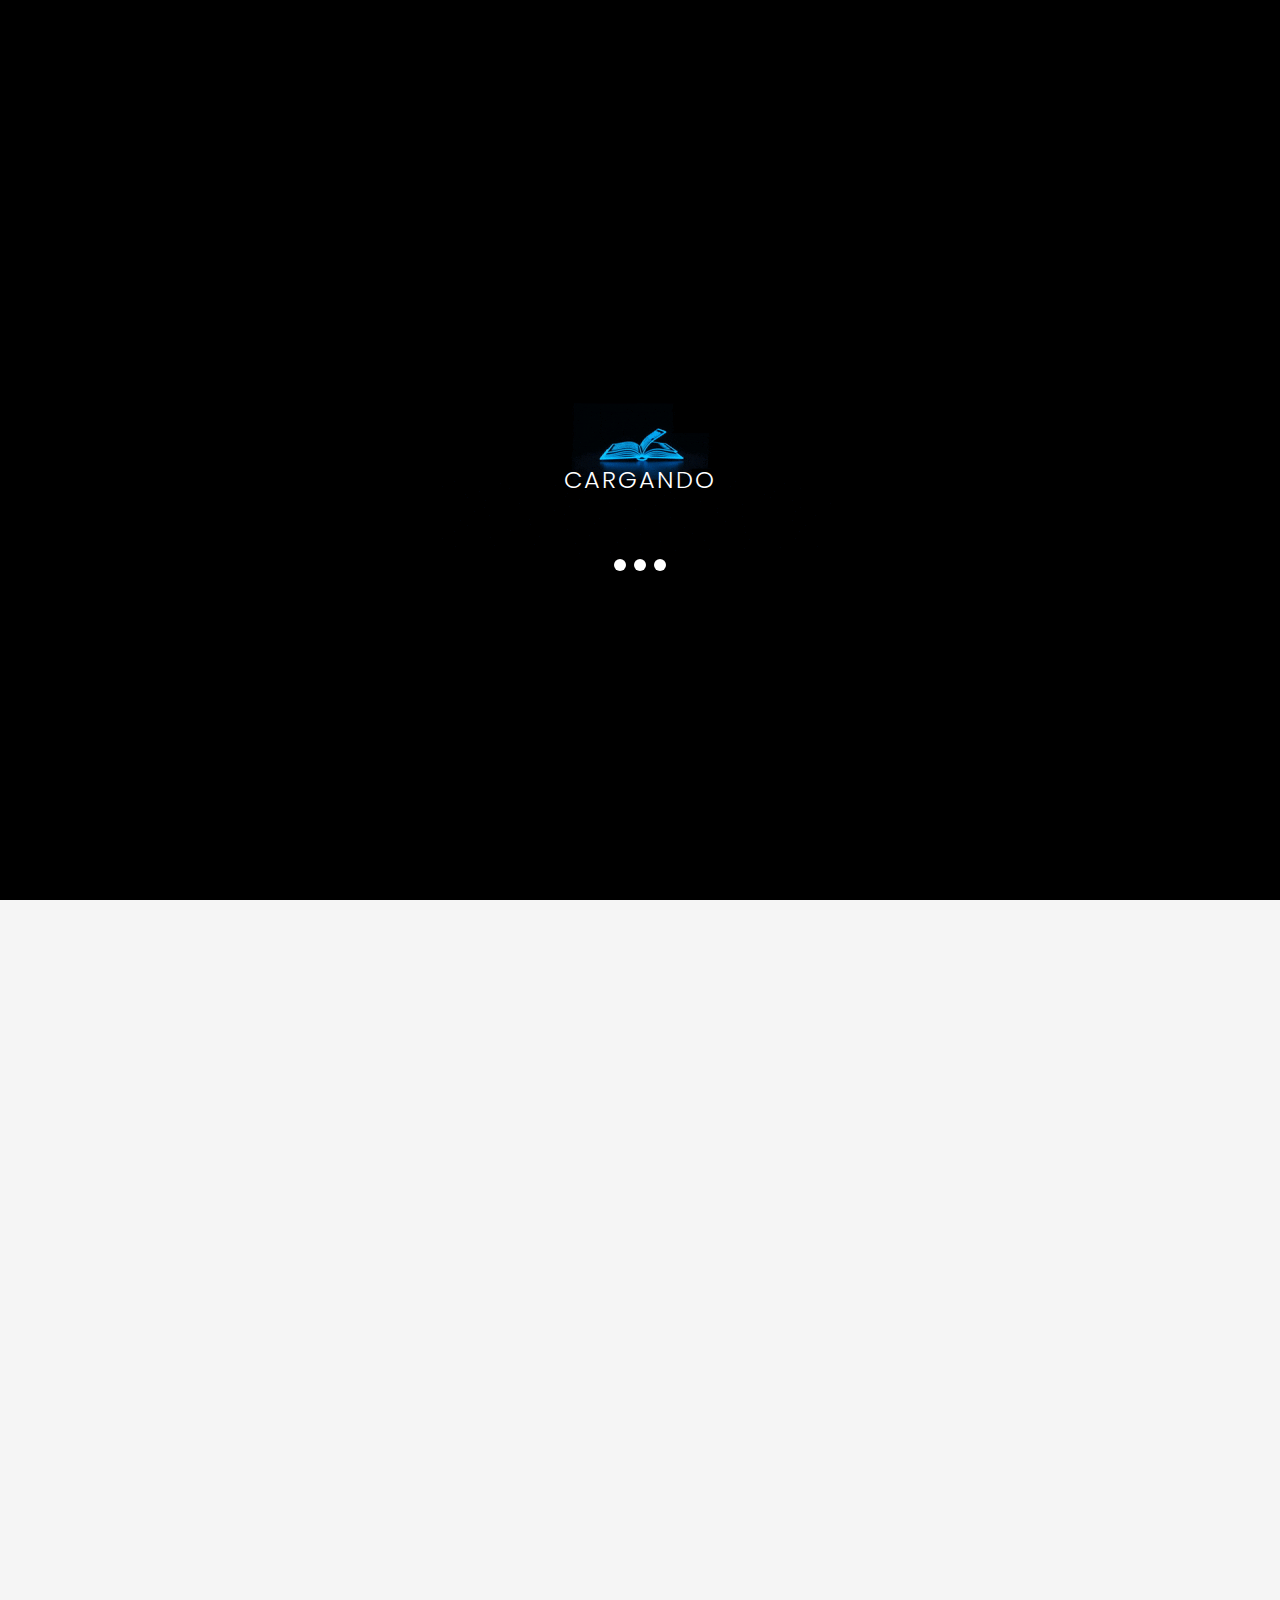
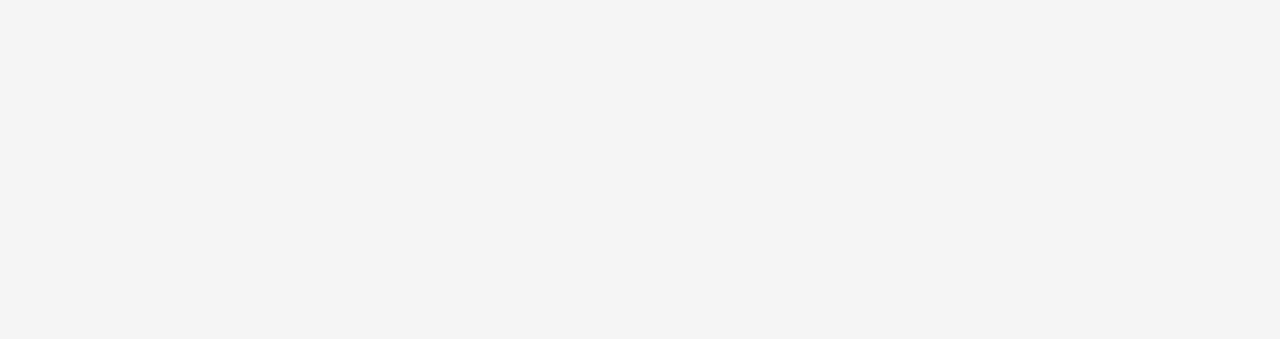
<file: CONTACTO/index.html>
<!DOCTYPE html>
<html lang="es">
<head>
    <meta charset="UTF-8">
    <meta name="viewport" content="width=device-width, initial-scale=1.0">
    <title>CONTACTO</title>
    <link rel="stylesheet" href="style.css">
    <link rel="icon" type="image/png" href="../images/flaticon.png"> 
    <link rel="preconnect" href="https://fonts.googleapis.com">
    <link rel="preconnect" href="https://fonts.gstatic.com" crossorigin>
    <link href="https://fonts.googleapis.com/css2?family=Poppins:wght@400;600&display=swap" rel="stylesheet">
    <link rel="stylesheet" href="https://cdnjs.cloudflare.com/ajax/libs/font-awesome/6.4.0/css/all.min.css">
    <link rel="stylesheet" href="https://unpkg.com/boxicons@2.1.4/css/boxicons.min.css">
</head>
<body>
    
    <div id="page-loader">
        <div class="gif-container">
            <img src="../images/carga.gif" alt="Loading GIF"> 
        </div>

        <div class="loading-content">
            <div class="loading-text">CARGANDO</div>
            
            <div class="loading-dotts">
                <div class="dott"></div>
                <div class="dott"></div>
                <div class="dott"></div>
            </div>
        </div>
    </div>
    <header class="header">
            <a href="../index.html" class="logo"><img src="../images/logo.png" alt="Logo de la Institución"></a>
        <input type="checkbox" id="check">
        <label for="check" class="icons">
            <i class="bx bx-menu" id="menu-icon"></i>
            <i class="bx bx-x" id="close-icon"></i>
        </label>

         <nav class="navbar">
            <a href="../index.html" style="--i:0;">Inicio</a>

            <div class="dropdown" id="oferta-dropdown" style="--i:1;">
                <a href="#" class="dropdown-toggle">Oferta educativa</a> 
                <div class="dropdown-content">
                    <a href="../NIVELMEDIO/index.html">Nivel Medio</a>
                    <a href="../NIVELSUPERIOR/index.html">Nivel Superior</a>
                </div>
            </div>

            <div class="dropdown" id="institucion-dropdown" style="--i:2;">
                <a href="#" class="dropdown-toggle">Institución</a>
                <div class="dropdown-content">
                    <a href="../HISTORIA/index1.html">Historia</a>
                    <a href="../OBJETIVOS/index.html">Objetivos</a>
                    <a href="../MISIÓN/index.html">Mision</a>
                </div>
            </div>

            <a href="../GALERIA/index.html" style="--i:3;">Galeria</a>
            <a href="index.html" style="--i:4;">Contacto</a>
        </nav>
    </header>
    <section class="hero-section">
        <div class="hero-overlay">
            <h1 class="hero-title">CONTACTO</h1>
            <h2>¿Tenés consultas? 
               Estamos aquí para ayudarte en tu camino educativo.</h2>
        </div>
    </section>

    <div class="container">
        <header class="header-section">
           
        </header>

        <main class="main-content">
            <section class="contact-info">
                <h2>Información de Contacto</h2>
                <div class="info-row">
                    <div class="icon-container"><i class="fas fa-map-marker-alt"></i></div>
                    <div class="text-content">
                        <h3>Dirección</h3>
                        <p>Sarmiento 755</p>
                        <p>Gálvez, Santa Fe, Argentina</p>
                        <a href="#mapita" class="map-link">Ampliar el mapa</a>
                    </div>
                </div>
                <div class="info-row">
                    <div class="icon-container"><i class="fas fa-phone-alt"></i></div>
                    <div class="text-content">
                        <h3>Teléfonos</h3>
                        <p>Secretaría: +54 3404 481266 / 481046</p>
                    </div>
                </div>
                <div class="info-row">
                    <div class="icon-container"><i class="fas fa-envelope"></i></div>
                    <div class="text-content">
                        <h3>Email</h3>
                        <p><a href="escom44@cegnet.com.ar">escom44@cegnet.com.ar</a></p>
                    </div>
                </div>
                <div class="info-row">
                    <div class="icon-container"><i class="fas fa-clock"></i></div>
                    <div class="text-content">
                        <h3>Horarios de Atención</h3>
                        <p>Lunes a Viernes: 8:00 a 12 hs - 17:30 a 22 hs</p>
                    </div>
                </div>
                <div class="how-to-get-there">
                    <h3>Cómo Llegar</h3>
                    <div class="map-container" id="mapita">
                        <iframe src="https://www.google.com/maps/embed?pb=!1m14!1m8!1m3!1d3382.523325830386!2d-61.2239649!3d-32.0280235!3m2!1i1024!2i768!4f13.1!3m3!1m2!1s0x95b58c64b4ebc7b9%3A0x32b00c1f3d13ea6e!2sSarmiento%20755%2C%20S2252%20G%C3%A1lvez%2C%20Santa%20Fe!5e0!3m2!1ses-419!2sar!4v1760398378752!5m2!1ses-419!2sar" style="border:0;" allowfullscreen="" loading="lazy" referrerpolicy="no-referrer-when-downgrade"></iframe>                    </div>
                </div>
            </section>

            <section class="contact-form-section">
                <div class="tabs">
                    <button class="tab-button active" data-tab="general">Consulta General</button>
                    <button class="tab-button" data-tab="inscripcion">Inscripción</button>
                </div>
                <form id="contact-form" class="contact-form">
                    <div class="form-group">
                        <label for="nombre">Nombre *</label>
                        <input type="text" id="nombre" name="nombre" placeholder="Tu nombre" required>
                    </div>
                    <div class="form-group">
                        <label for="apellido">Apellido *</label>
                        <input type="text" id="apellido" name="apellido" placeholder="Tu apellido" required>
                    </div>
                    <div class="form-group full-width">
                        <label for="email">Email *</label>
                        <input type="email" id="email" name="email" placeholder="tu.email@ejemplo.com" required>
                    </div>
                    <div class="form-group full-width hidden-field" id="dni-field">
                        <label for="dni">DNI *</label>
                        <input type="text" id="dni" name="dni" placeholder="Tu DNI" required>
                    </div>
                    <div class="form-group full-width">
                        <label for="telefono">Teléfono</label>
                        <input type="tel" id="telefono" name="telefono" placeholder="3404 481266">
                    </div>
                    <div class="form-group full-width hidden-field" id="nivel-field">
                        <label for="nivel">Nivel *</label>
                        <select id="nivel" name="nivel" required>
                            <option value="">Selecciona un nivel</option>
                            <option value="secundario">Secundario</option>
                            <option value="terciario">Terciario</option>
                        </select>
                    </div>
                    <div class="form-group full-width hidden-field" id="carrera-field">
                        <label for="carrera">Carrera/Orientación *</label>
                        <select id="carrera" name="carrera" required>
                            <option value="">Selecciona una opción</option>
                        </select>
                    </div>
                    <div class="form-group full-width" id="mensaje-field">
                        <label for="mensaje">Mensaje *</label>
                        <textarea id="mensaje" name="mensaje" rows="4" placeholder="Cuéntanos en qué podemos ayudarte..." required></textarea>
                        <div class="char-counter">Máximo 500 caracteres</div>
                    </div>

                    <button type="submit" class="submit-btn">
                        <i class="fas fa-paper-plane"></i> <span id="button-text">Enviar Consulta</span>
                    </button>
                </form>
            </section>
        </main>
    </div>
    
<footer class="footer">
        <div class="footer-content">
            <div class="social-icons-minimal">
            <a href="https://www.facebook.com/comerciogalvez" aria-label="Facebook"><i class="fab fa-facebook-f"></i></a>
            <a href="https://www.instagram.com/escom44" aria-label="Instagram"><i class="fab fa-instagram"></i></a>
        </div>
                <p>2025 ESCOM 44. Todos los derechos reservados.</p>
        </div>
    </footer>
    <script src="script.js"></script>
    <script>
(function(){if(!window.chatbase||window.chatbase("getState")!=="initialized"){window.chatbase=(...arguments)=>{if(!window.chatbase.q){window.chatbase.q=[]}window.chatbase.q.push(arguments)};window.chatbase=new Proxy(window.chatbase,{get(target,prop){if(prop==="q"){return target.q}return(...args)=>target(prop,...args)}})}const onLoad=function(){const script=document.createElement("script");script.src="https://www.chatbase.co/embed.min.js";script.id="jcLNMMsv-JgTgPDX_fjzf";script.domain="www.chatbase.co";document.body.appendChild(script)};if(document.readyState==="complete"){onLoad()}else{window.addEventListener("load",onLoad)}})();
</script>

</body>

</html>
</file>
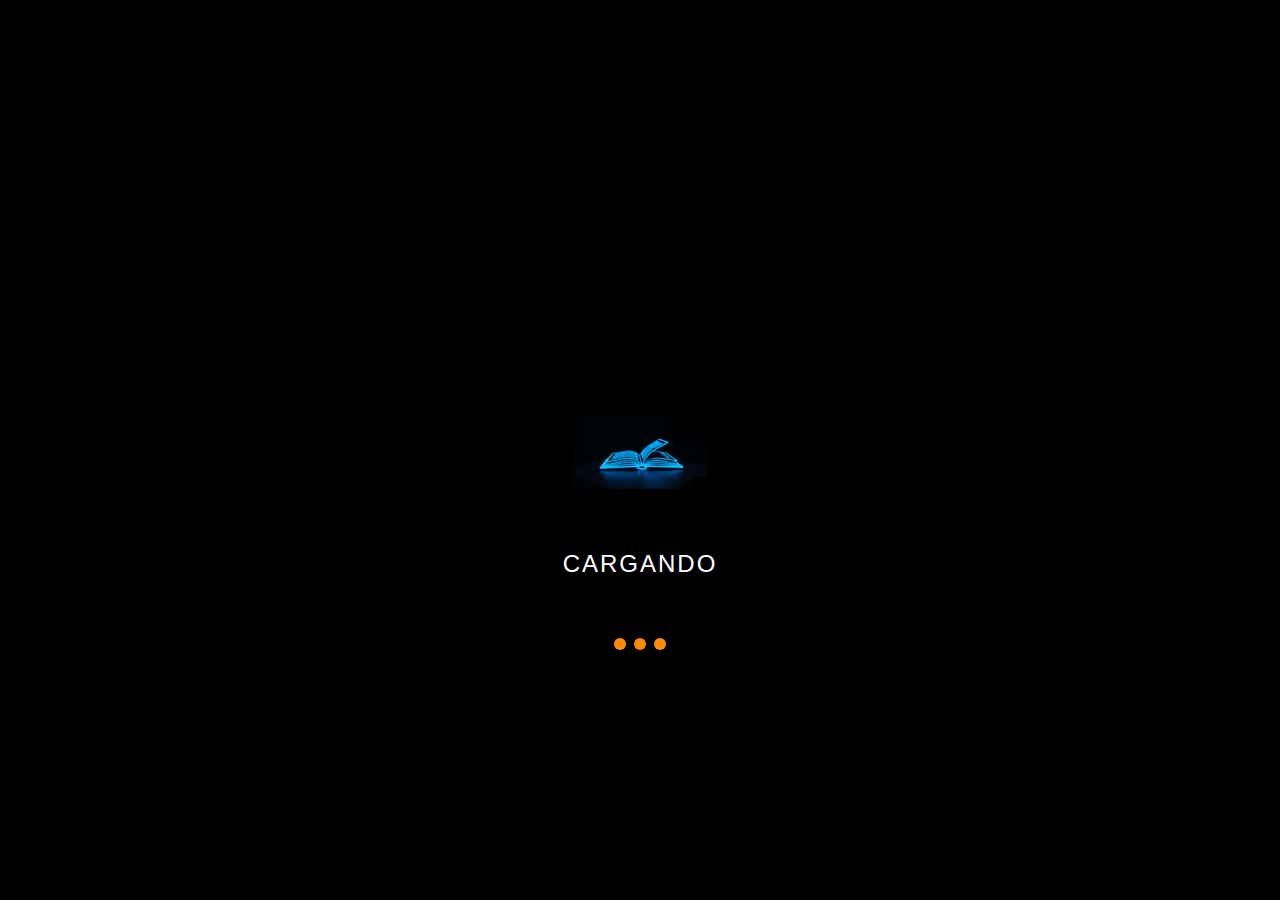
<file: JUEGO/index.html>
<!DOCTYPE html>
<html lang="es">
<head>
    <meta charset="UTF-8">
    <meta name="viewport" content="width=device-width, initial-scale=1.0">
    <title>Juego de Preguntas - ESCOM 44</title>
    <link rel="stylesheet" href="style.css">
    <link rel="icon" type="image/png" href="../images/flaticon.png"> 
    <link rel="stylesheet" href="https://unpkg.com/boxicons@2.1.4/css/boxicons.min.css">
</head>
<body>
    <header class="header1">
        <a href="../index.html" class="logo"><img src="../images/logo.png" alt="Logo de la Institución"></a>

        <input type="checkbox" id="check">
        <label for="check" class="icons">
            <i class="bx bx-menu" id="menu-icon"></i>
            <i class="bx bx-x" id="close-icon"></i>
        </label>

       <nav class="navbar">
            <a href="../index.html" style="--i:0;">Inicio</a>

            <div class="dropdown" id="oferta-dropdown" style="--i:1;">
                <a href="#" class="dropdown-toggle">Oferta educativa</a> 
                <div class="dropdown-content">
                    <a href="../NIVELMEDIO/index.html">Nivel Medio</a>
                    <a href="../NIVELSUPERIOR/index.html">Nivel Superior</a>
                </div>
            </div>

            <div class="dropdown" id="institucion-dropdown" style="--i:2;">
                <a href="#" class="dropdown-toggle">Institución</a>
                <div class="dropdown-content">
                    <a href="../HISTORIA/index1.html">Historia</a>
                    <a href="../OBJETIVOS/index.html">Objetivos</a>
                    <a href="../MISIÓN/index.html">Mision</a>
                </div>
            </div>

            <a href="../GALERIA/index.html" style="--i:3;">Galeria</a>
            <a href="../CONTACTO/index.html" style="--i:4;">Contacto</a>
        </nav>
    </header>
    <div class="header-spacer"></div>
    <div id="page-loader">
      <div class="gif-container">
          <img src="../images/carga.gif" alt="Loading GIF"> 
      </div>

      <div class="loading-content">
          <div class="loading-text">CARGANDO</div>
          
          <div class="loading-dotts">
              <div class="dott"></div>
              <div class="dott"></div>
              <div class="dott"></div>
          </div>
      </div>
  </div>
    <div class="game-container">
        <div class="header">
            <img src="../images/flaticon.png" alt="Logo Izquierdo" class="logo-left">
            <h1>ESCOM 44 Challenge</h1>
            <img src="../NIVELSUPERIOR/images/logosinf.png" alt="Logo Derecho" class="logo-right">
            <p>¿Cuánto conoces sobre nuestra institución?</p>
        </div>
        
        <div class="stats">
            <div class="stat-item">
                <div class="stat-value" id="current-question">1</div>
                <div class="stat-label">Pregunta</div>
            </div>
            <div class="stat-item">
                <div class="stat-value" id="score">0</div>
                <div class="stat-label">Puntaje</div>
            </div>
            <div class="stat-item">
                <div class="stat-value" id="total-questions">10</div>
                <div class="stat-label">Total</div>
            </div>
        </div>
        
        <div id="game-area">
            <div class="question-container">
                <div class="question" id="question-text">Cargando pregunta...</div>
                <div class="options" id="options-container"></div>
                <div class="feedback" id="feedback"></div>
            </div>
            
            <div class="controls">
                <button id="next-btn" disabled>Siguiente</button>
                <button id="restart-btn">Reiniciar</button>
            </div>
        </div>
        
        <div id="game-over" class="game-over" style="display: none;">
            <h2>¡Juego Terminado!</h2>
            <div class="result-message" id="result-message"></div>
            <p>Tu puntaje final: <span id="final-score">0</span> de <span id="final-total">10</span></p>
            <button id="play-again-btn">Jugar Nuevamente</button>
        </div>
        <script src="script.js"></script>
    </div>
</body>
</html>
</file>
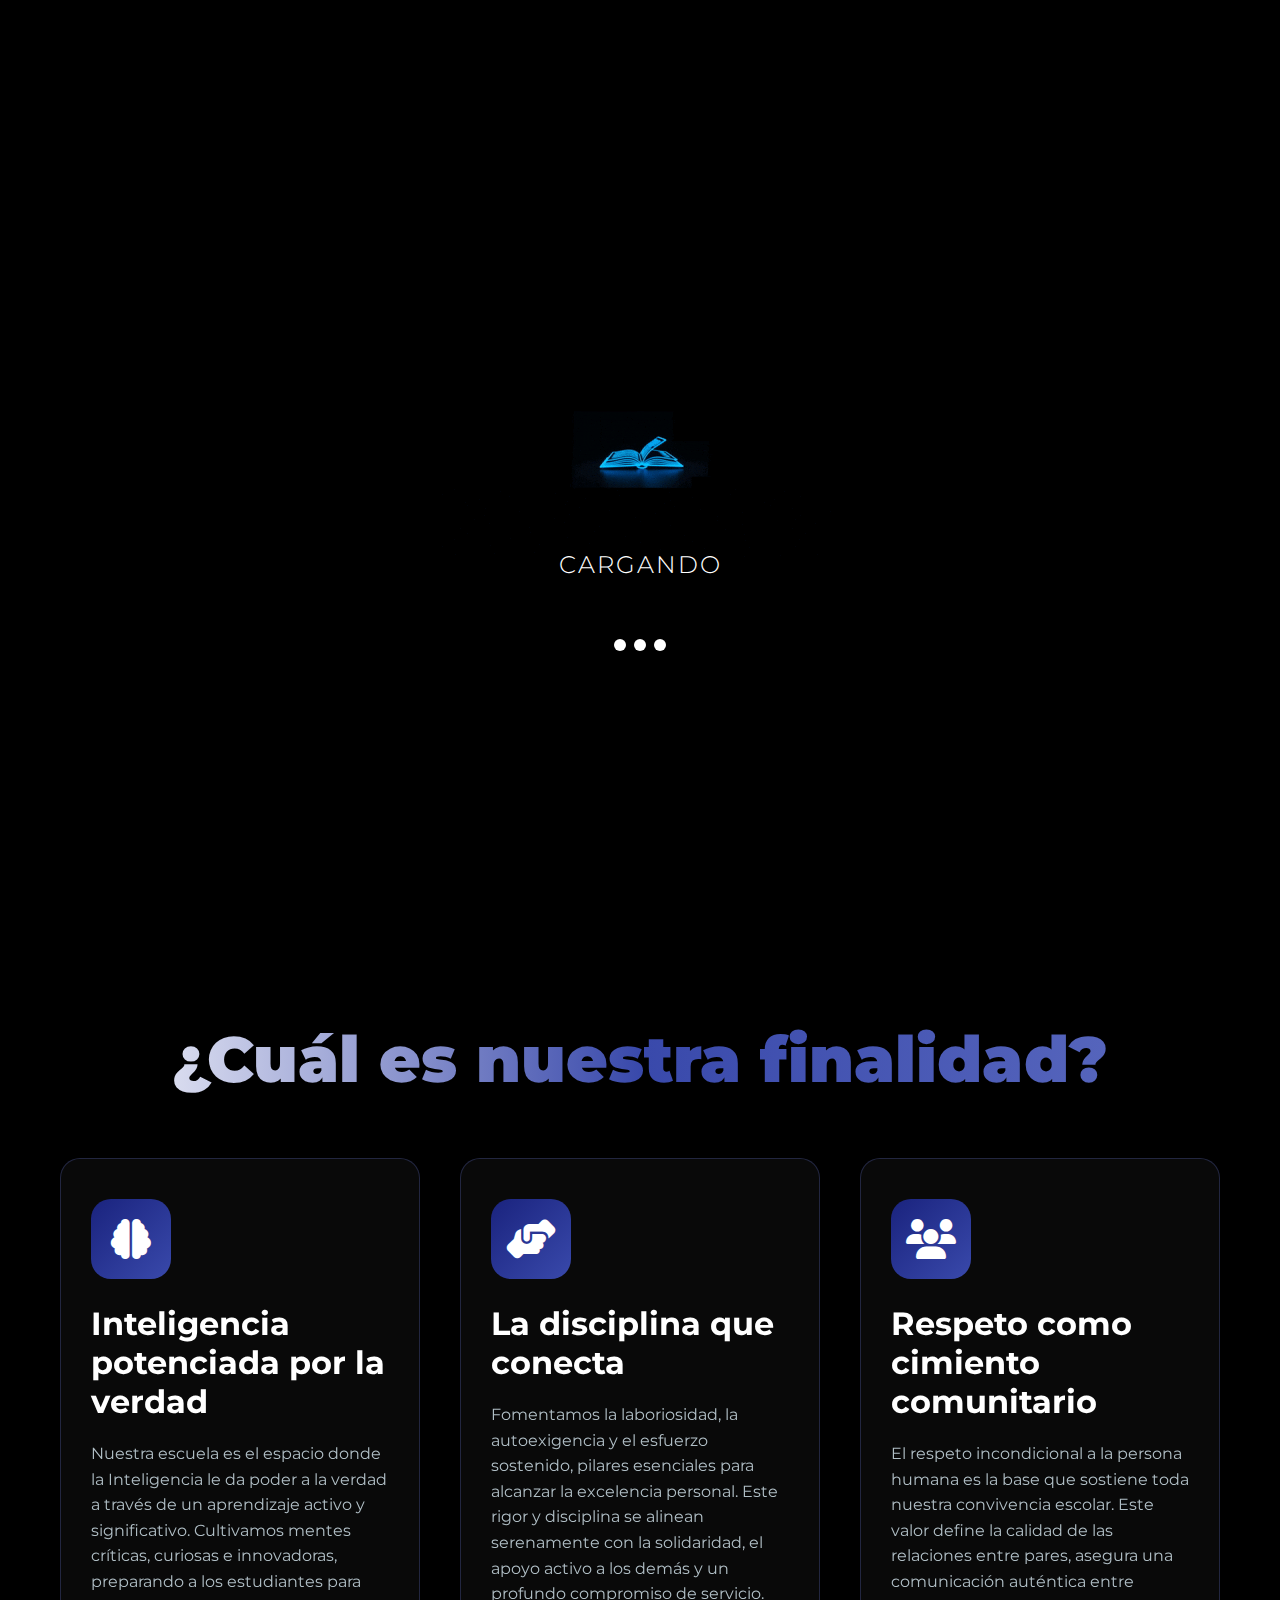
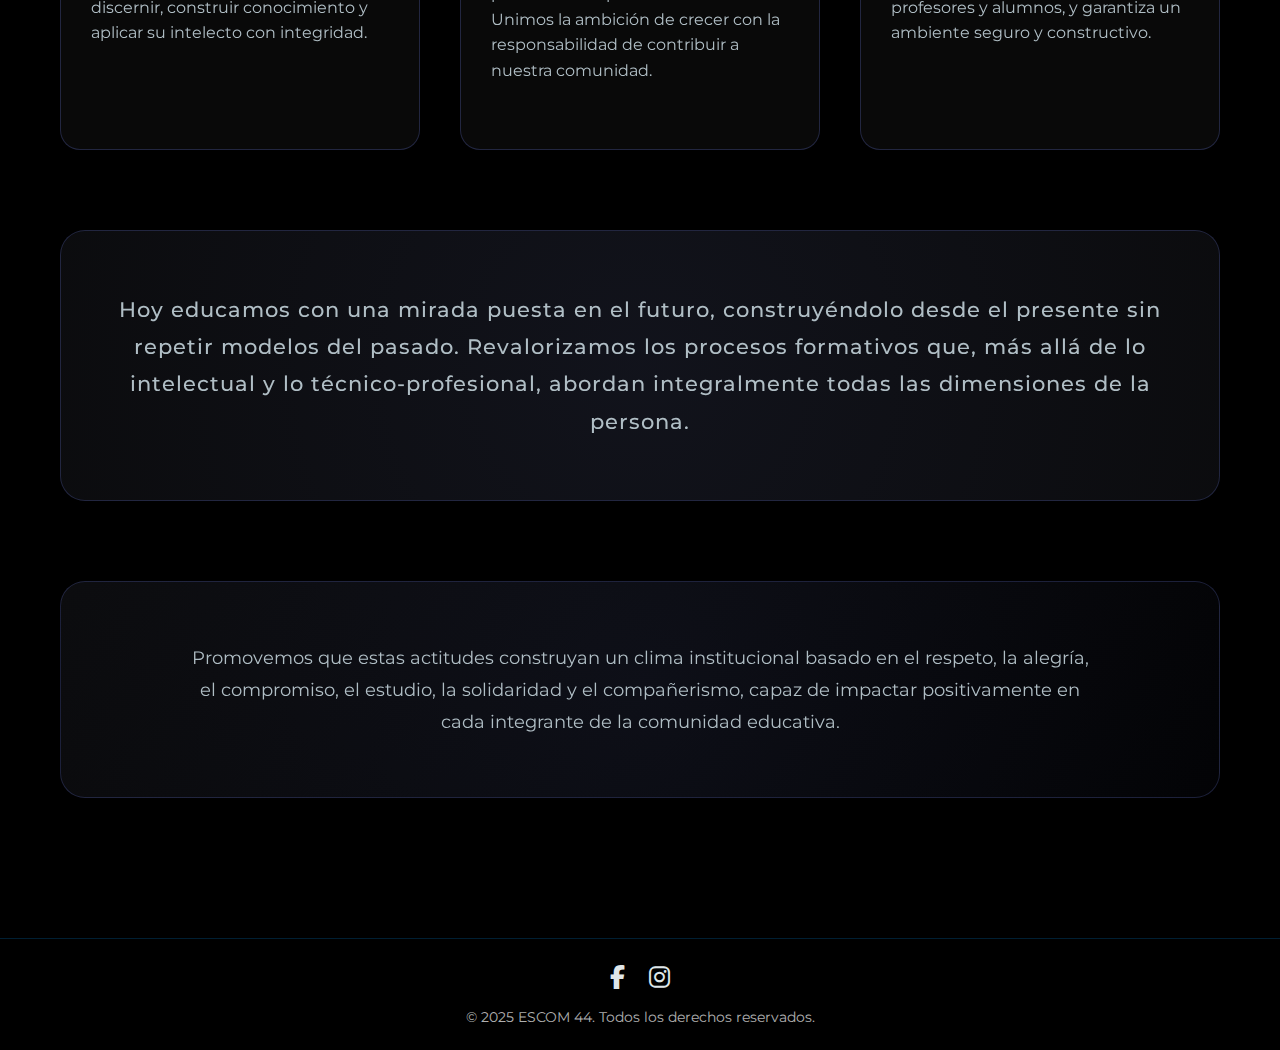
<file: MISIÓN/index.html>
<!DOCTYPE html>
<html lang="es">
<head>
    <meta charset="UTF-8">
    <meta name="viewport" content="width=device-width, initial-scale=1.0">
    <title>MISIÓN</title>
    <link href="https://fonts.googleapis.com/css2?family=Montserrat:wght@300;400;600;700;900&display=swap" rel="stylesheet">
    <link rel="stylesheet" href="https://cdnjs.cloudflare.com/ajax/libs/font-awesome/6.4.0/css/all.min.css">
    <link rel="stylesheet" href="styles.css">
    <link rel="icon" type="image/png" href="../images/flaticon.png"> 
    <script src="Script.js"></script>
    <link rel="stylesheet" href="https://unpkg.com/boxicons@2.1.4/css/boxicons.min.css">
</head>
<body>
    <div id="page-loader">
      <div class="gif-container">
          <img src="../images/carga.gif" alt="Loading GIF"> 
      </div>

      <div class="loading-content">
          <div class="loading-text">CARGANDO</div>
          
          <div class="loading-dotts">
              <div class="dott"></div>
              <div class="dott"></div>
              <div class="dott"></div>
          </div>
      </div>
  </div>
      <header class="header">
    <a href="../index.html" class="logo"><img src="../images/logo.png" alt="Logo de la Institución"></a>

    <input type="checkbox" id="check">
    <label for="check" class="icons">
        <i class="bx bx-menu" id="menu-icon"></i>
        <i class="bx bx-x" id="close-icon"></i>
    </label>

     <nav class="navbar">
            <a href="../index.html" style="--i:0;">Inicio</a>

            <div class="dropdown" id="oferta-dropdown" style="--i:1;">
                <a href="#" class="dropdown-toggle">Oferta educativa</a> 
                <div class="dropdown-content">
                    <a href="../NIVELMEDIO/index.html">Nivel Medio</a>
                    <a href="../NIVELSUPERIOR/index.html">Nivel Superior</a>
                </div>
            </div>

            <div class="dropdown" id="institucion-dropdown" style="--i:2;">
                <a href="#" class="dropdown-toggle">Institución</a>
                <div class="dropdown-content">
                    <a href="../HISTORIA/index1.html">Historia</a>
                    <a href="../OBJETIVOS/index.html">Objetivos</a>
                    <a href="index.html">Mision</a>
                </div>
            </div>

            <a href="../GALERIA/index.html" style="--i:3;">Galeria</a>
            <a href="../CONTACTO/index.html" style="--i:4;">Contacto</a>
        </nav>
</header>
    <div class="background-image"></div>
    
    <div class="animated-bg"></div>
    
    <section class="hero">
        <div class="hero-content">
            <h1>NUESTRA MISIÓN</h1>
            <p>Mentes que inspiran</p>
        </div>
    </section>
    
    <div class="container">
        
        <div class="main-title" style="margin-top: 60px;">
        <h1>¿Cuál es nuestra finalidad?</h1>
        </div>
        
        <div class="mission-blocks">
            <div class="mission-block">
                <div class="mission-icon">
                    <i class="fas fa-brain"></i>
                </div>
                <h3 class="mission-title">Inteligencia potenciada por la verdad</h3>
                <p class="mission-text">
                    Nuestra escuela es el espacio donde la Inteligencia le da poder a la verdad a través de un aprendizaje activo y significativo. 
                    Cultivamos mentes críticas, curiosas e innovadoras, preparando a los estudiantes para discernir, construir conocimiento y aplicar
                    su intelecto con integridad.
                </p>
            </div>
            
            <div class="mission-block">
                <div class="mission-icon">
                    <i class="fas fa-hands-helping"></i>
                </div>
                <h3 class="mission-title">La disciplina que conecta</h3>
                <p class="mission-text">
                    Fomentamos la laboriosidad, la autoexigencia y el esfuerzo sostenido, pilares esenciales para alcanzar la excelencia personal. 
                    Este rigor y disciplina se alinean serenamente con la solidaridad, el apoyo activo a los demás y un profundo compromiso de servicio. 
                    Unimos la ambición de crecer con la responsabilidad de contribuir a nuestra comunidad.
                </p>
            </div>
            
            <div class="mission-block">
                <div class="mission-icon">
                    <i class="fas fa-users"></i>
                </div>
                <h3 class="mission-title">Respeto como cimiento comunitario</h3>
                <p class="mission-text">
                    El respeto incondicional a la persona humana es la base que sostiene toda nuestra convivencia escolar.
                    Este valor define la calidad de las relaciones entre pares, asegura una comunicación auténtica entre profesores y alumnos, y 
                    garantiza un ambiente seguro y constructivo.
                </p>
            </div>
        </div>
        
        <div class="intro-section">
            <div class="intro-content">
                <p class="intro-text">
                    Hoy educamos con una mirada puesta en el futuro, construyéndolo desde el presente sin repetir modelos del pasado. Revalorizamos los procesos formativos que, más allá de lo intelectual y lo técnico-profesional, abordan integralmente todas las dimensiones de la persona.
                </p>
            </div>
        </div>
        
        <div class="conclusion-section">
            <div class="conclusion-content">
                <p class="conclusion-text">
                    Promovemos que estas actitudes construyan un clima institucional basado en el respeto, la alegría, el compromiso, el estudio, la solidaridad y el compañerismo, capaz de impactar positivamente en cada integrante de la comunidad educativa.
                </p>
            </div>
        </div>
    </div>
    <script>
(function(){if(!window.chatbase||window.chatbase("getState")!=="initialized"){window.chatbase=(...arguments)=>{if(!window.chatbase.q){window.chatbase.q=[]}window.chatbase.q.push(arguments)};window.chatbase=new Proxy(window.chatbase,{get(target,prop){if(prop==="q"){return target.q}return(...args)=>target(prop,...args)}})}const onLoad=function(){const script=document.createElement("script");script.src="https://www.chatbase.co/embed.min.js";script.id="jcLNMMsv-JgTgPDX_fjzf";script.domain="www.chatbase.co";document.body.appendChild(script)};if(document.readyState==="complete"){onLoad()}else{window.addEventListener("load",onLoad)}})();
</script>
</body>
<footer class="footer-minimal">
    <div class="footer-content-minimal">
        
        <div class="social-icons-minimal">
            <a href="https://www.facebook.com/comerciogalvez" aria-label="Facebook"><i class="fab fa-facebook-f"></i></a>
            <a href="https://www.instagram.com/escom44" aria-label="Instagram"><i class="fab fa-instagram"></i></a>
        </div>

        <p class="copyright-minimal">&copy; 2025 ESCOM 44. Todos los derechos reservados.</p>
    </div>
</footer>
</html>
</file>
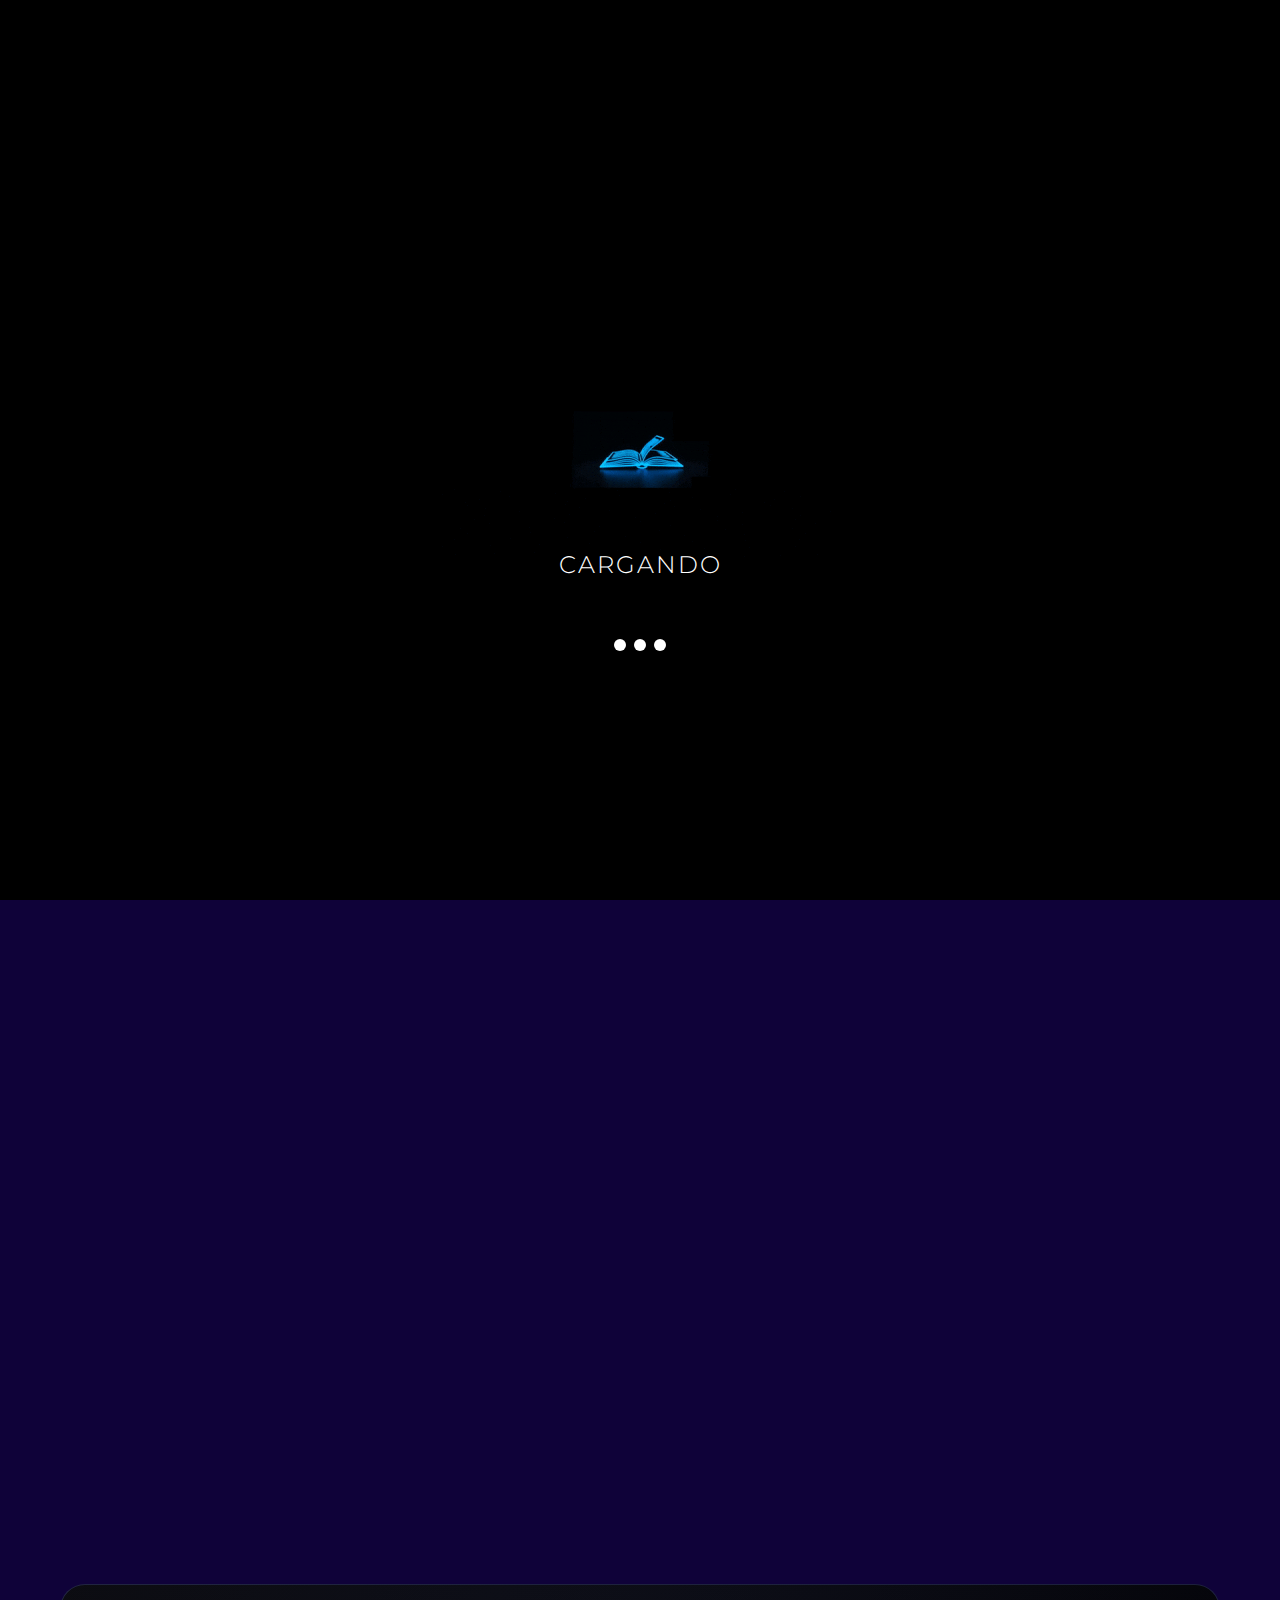
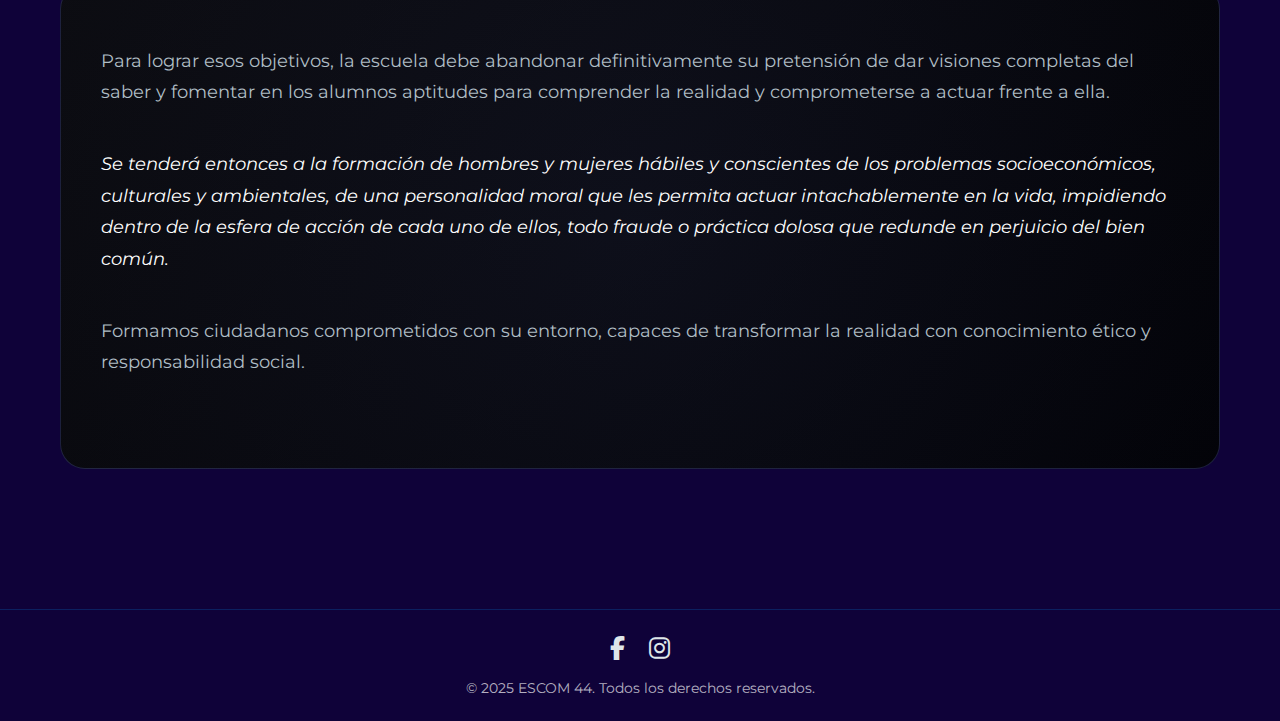
<file: OBJETIVOS/index.html>
<!DOCTYPE html>
<html lang="es">
<head>
    <meta charset="UTF-8">
    <meta name="viewport" content="width=device-width, initial-scale=1.0">
    <title>OBJETIVOS</title>
    <link href="https://fonts.googleapis.com/css2?family=Montserrat:wght@300;400;600;700;900&display=swap" rel="stylesheet">
    <link rel="stylesheet" href="https://cdnjs.cloudflare.com/ajax/libs/font-awesome/6.4.0/css/all.min.css">
    <link rel="stylesheet" href="style.css">
    <link rel="icon" type="image/png" href="../images/flaticon.png"> 
    <link rel="stylesheet" href="https://unpkg.com/boxicons@2.1.4/css/boxicons.min.css">
    <link rel="stylesheet" href="https://unpkg.com/boxicons@2.1.4/css/boxicons.min.css">
</head>
</head>
<body>
    <div id="page-loader">
      <div class="gif-container">
          <img src="../images/carga.gif" alt="Loading GIF"> 
      </div>

      <div class="loading-content">
          <div class="loading-text">CARGANDO</div>
          
          <div class="loading-dotts">
              <div class="dott"></div>
              <div class="dott"></div>
              <div class="dott"></div>
          </div>
      </div>
  </div>
     <header class="header">
    <a href="../index.html" class="logo"><img src="../images/logo.png" alt="Logo de la Institución"></a>

    <input type="checkbox" id="check">
    <label for="check" class="icons">
        <i class="bx bx-menu" id="menu-icon"></i>
        <i class="bx bx-x" id="close-icon"></i>
    </label>

     <nav class="navbar">
            <a href="../index.html" style="--i:0;">Inicio</a>

            <div class="dropdown" id="oferta-dropdown" style="--i:1;">
                <a href="#" class="dropdown-toggle">Oferta educativa</a> 
                <div class="dropdown-content">
                    <a href="../NIVELMEDIO/index.html">Nivel Medio</a>
                    <a href="../NIVELSUPERIOR/index.html">Nivel Superior</a>
                </div>
            </div>

            <div class="dropdown" id="institucion-dropdown" style="--i:2;">
                <a href="#" class="dropdown-toggle">Institución</a>
                <div class="dropdown-content">
                    <a href="../HISTORIA/index1.html">Historia</a>
                    <a href="index.html">Objetivos</a>
                    <a href="../MISIÓN/index.html">Mision</a>
                </div>
            </div>

            <a href="../GALERIA/index.html" style="--i:3;">Galeria</a>
            <a href="../CONTACTO/index.html" style="--i:4;">Contacto</a>
        </nav>
</header>
    <section class="hero">
        <div class="hero-content">
            <h1>Objetivos</h1>
            <p>Lineamientos que guían nuestro quehacer institucional</p>
        </div>
    </section>
    
    <div class="container">
        
        <div class="objectives-grid">
            <div class="objective-card">
                <div class="objective-icon">
                    <i class="fas fa-route"></i>
                </div>
                <h2 class="objective-title">Orientar</h2>
                <p class="objective-description">
                    Para que los egresados puedan elegir su destino, haciendo jugar dentro de tal decisión sus condiciones, aptitudes y vocación en consonancia con la situación ambiental y las necesidades previsibles de la comunidad nacional a la que pertenecen.
                </p>
                <div class="objective-highlight">
                    Guiando hacia un futuro con propósito y coherencia
                </div>
            </div>
            
            <div class="objective-card">
                <div class="objective-icon">
                    <i class="fas fa-laptop-code"></i>
                </div>
                <h2 class="objective-title">Capacitar</h2>
                <p class="objective-description">
                    En el dominio de un conjunto de elementos culturales instrumentales que para nuestro tiempo y para las condiciones presumibles del futuro inmediato resultan absolutamente indispensables.
                </p>
                <div class="objective-highlight">
                    Herramientas esenciales para el presente y el futuro
                </div>
            </div>
            
            <div class="objective-card">
                <div class="objective-icon">
                    <i class="fas fa-user-graduate"></i>
                </div>
                <h2 class="objective-title">Formar</h2>
                <p class="objective-description">
                    Personalidades éticamente equilibradas, responsables y autónomas para la vida personal y social, la cual involucra a la vida familiar cívica y cultural.
                </p>
                <div class="objective-highlight">
                    Cimientos morales para una vida plena y responsable
                </div>
            </div>
        </div>
        
        <div class="vision-section">
            <div class="vision-content">
                <p class="vision-text">
                    Para lograr esos objetivos, la escuela debe abandonar definitivamente su pretensión de dar visiones completas del saber y fomentar en los alumnos aptitudes para comprender la realidad y comprometerse a actuar frente a ella.
                </p>
                <p class="vision-quote">
                    Se tenderá entonces a la formación de hombres y mujeres hábiles y conscientes de los problemas socioeconómicos, culturales y ambientales, de una personalidad moral que les permita actuar intachablemente en la vida, impidiendo dentro de la esfera de acción de cada uno de ellos, todo fraude o práctica dolosa que redunde en perjuicio del bien común.
                </p>
                <p class="vision-text">
                    Formamos ciudadanos comprometidos con su entorno, capaces de transformar la realidad con conocimiento ético y responsabilidad social.
                </p>
            </div>
        </div>
    </div>

    <script src="script.js"></script>
</body>

<script>
(function(){if(!window.chatbase||window.chatbase("getState")!=="initialized"){window.chatbase=(...arguments)=>{if(!window.chatbase.q){window.chatbase.q=[]}window.chatbase.q.push(arguments)};window.chatbase=new Proxy(window.chatbase,{get(target,prop){if(prop==="q"){return target.q}return(...args)=>target(prop,...args)}})}const onLoad=function(){const script=document.createElement("script");script.src="https://www.chatbase.co/embed.min.js";script.id="jcLNMMsv-JgTgPDX_fjzf";script.domain="www.chatbase.co";document.body.appendChild(script)};if(document.readyState==="complete"){onLoad()}else{window.addEventListener("load",onLoad)}})();
</script>

<footer class="footer-minimal">
    <div class="footer-content-minimal">
        
        <div class="social-icons-minimal">
            <a href="https://www.facebook.com/comerciogalvez" aria-label="Facebook"><i class="fab fa-facebook-f"></i></a>
            <a href="https://www.instagram.com/escom44" aria-label="Instagram"><i class="fab fa-instagram"></i></a>
        </div>

        <p class="copyright-minimal">&copy; 2025 ESCOM 44. Todos los derechos reservados.</p>
    </div>
</footer>
</html>
</file>
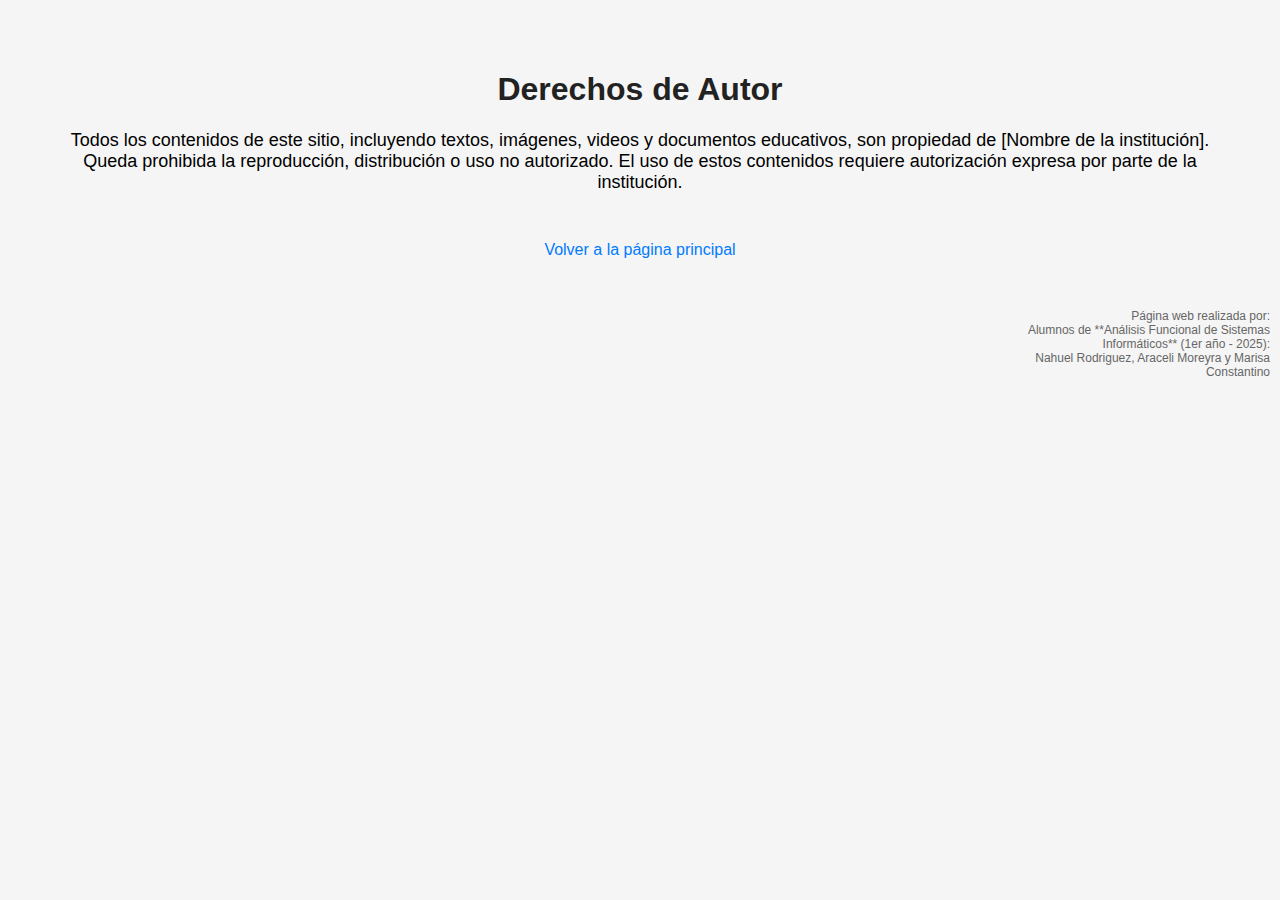
<file: derechos.html>
<!DOCTYPE html>
<html lang="es">
<head>
<meta charset="UTF-8">
<meta name="viewport" content="width=device-width, initial-scale=1.0">
<title>Derechos Reservados</title>
<style>
    body {
        font-family: Arial, sans-serif;
        margin: 0;
        padding: 50px;
        background-color: #f5f5f5;
        text-align: center;
        /* Se mantiene el padding inferior para asegurar espacio para el nuevo elemento */
        padding-bottom: 70px; 
        position: relative; /* Necesario para posicionar el footer relativo al body */
    }
    h1 { color: #222; }
    p { font-size: 18px; margin-top: 20px; }
    a {
        display: inline-block;
        margin-top: 30px;
        text-decoration: none;
        color: #007bff;
    }
    /* Estilo para el footer en la esquina inferior derecha */
    .footer-derecha {
        position: absolute; 
        bottom: -50px; /* MODIFICADO: Se reduce a 5px para acercarlo más al borde */
        right: 10px; 
        font-size: 12px; 
        color: #666; 
        text-align: right;
        max-width: 250px; 
    }
</style>
</head>
<body>

<h1>Derechos de Autor</h1>
<p>Todos los contenidos de este sitio, incluyendo textos, imágenes, videos y documentos educativos, son propiedad de [Nombre de la institución].
Queda prohibida la reproducción, distribución o uso no autorizado.
El uso de estos contenidos requiere autorización expresa por parte de la institución.</p>

<a href="index.html">Volver a la página principal</a>

<div class="footer-derecha">
    Página web realizada por:<br>
    Alumnos de **Análisis Funcional de Sistemas Informáticos** (1er año - 2025):<br>
    Nahuel Rodriguez, Araceli Moreyra y Marisa Constantino
</div>

</body>
</html>
</file>
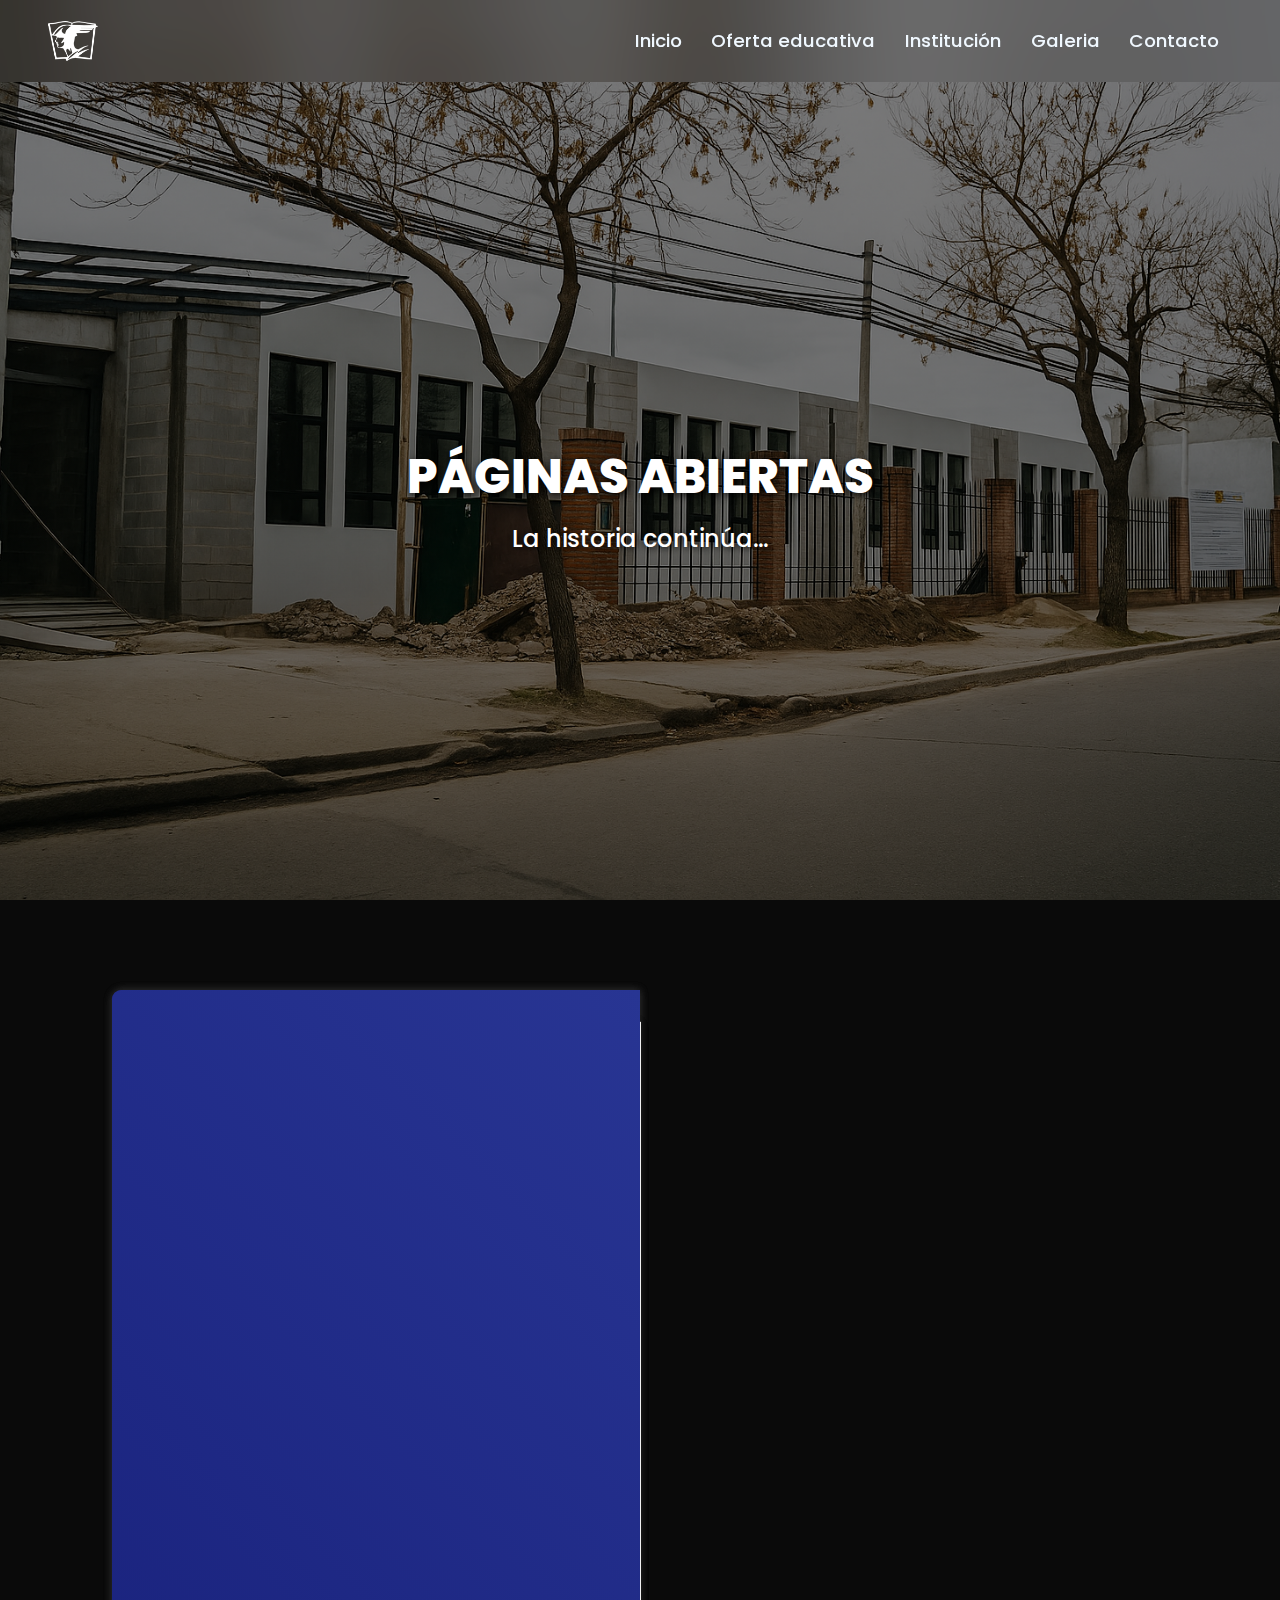
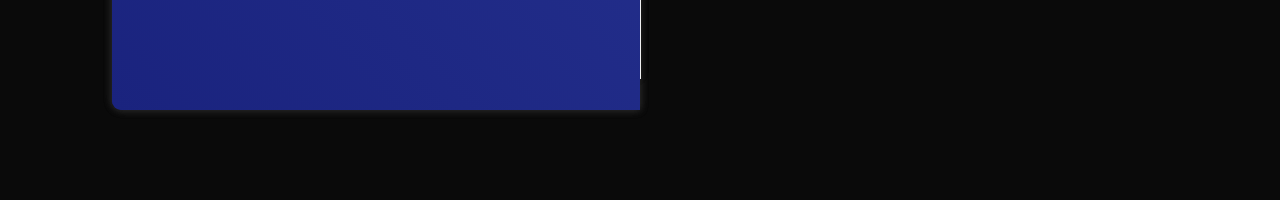
<file: HISTORIA/index1.html>
<!DOCTYPE html>
<html lang="en">
  <head>
    <meta charset="UTF-8" />
    <meta http-equiv="X-UA-Compatible" content="IE=edge" />
    <link rel="icon" type="image/png" href="../images/flaticon.png"> 
    <meta name="viewport" content="width=device-width, initial-scale=1.0" />
    <title>HISTORIA</title>
    <link
      href="https://unpkg.com/boxicons@2.1.4/css/boxicons.min.css"
      rel="stylesheet"
    />
    <style>
      /* ------------------------------------------------ */
      /* --- Contenido de style.css (Estilos del Libro) --- */
      /* ------------------------------------------------ */

      @import url("https://fonts.googleapis.com/css2?family=Poppins:wght@300;400;500;600;700;800;900&display=swap");

      /* Reset y Variables */
      * {
        margin: 0;
        padding: 0;
        box-sizing: border-box;
        text-decoration: none;
        border: none;
        outline: none;
        font-family: "Poppins", sans-serif;
      }

      :root {
        --bg-color: #0a0a0a;
        --main-color: #808080;
        --text-color: #000000;
        --second-text-color: #000000;
        --white-color: #ffffff;
        --cover-color: linear-gradient(45deg, #1a237e, #283593);
        --pages-color: #ffffff;
        --terracota-color: #e27d60;
        --border: 0.125rem solid var(--terracota-color);
        --box-shadow: 0 0 0.6rem rgba(128, 128, 128, 0.2);
      }
      

      .versionCel{
        display: none;
      }
      @media (max-width: 768px) {
            .versionPC {
                /* Oculta el contenido de PC en pantallas pequeñas */
                display: none;
            }

            .versionCel {
                /* Muestra el contenido de celular en pantallas pequeñas */
                display: block;
            }
            * {
    margin: 0;
    padding: 0;
    box-sizing: border-box;
}

body {
    font-family: 'Segoe UI', Tahoma, Geneva, Verdana, sans-serif;
    background: linear-gradient(135deg, #1a237e 0%, #0d47a1 50%, #01579b 100%);
    min-height: 100vh;
    padding: 40px 0; /* Solo padding vertical. El horizontal lo manejaremos dentro. */
    display: flex; /* Añadido */
    flex-direction: column; /* Añadido */
    justify-content: flex-start;
    align-items: center;
}

.container {
    max-width: 900px;
    background: linear-gradient(145deg, #2c3e50 0%, #1a1a1a 100%);
    border-radius: 15px;
    /* Aplicamos el padding lateral para que se vea el margen */
    padding: 50px var(--padding-lateral-base); 
    box-shadow: 0 20px 60px rgba(0, 0, 0, 0.5);
    border: 2px solid #3a5a7e;
    flex-grow: 1; /* 🔥 Empuja el footer hacia abajo */
    width: 100%; /* Permite que el margen del body lo controle */
    margin-bottom: 50px; /* Espacio antes del footer */    
}

h1 {
    color: #64b5f6;
    text-align: center;
    font-size: 2.5rem;
    margin-bottom: 15px;
    text-transform: uppercase;
    letter-spacing: 2px;
}

h2 {
    color: #90caf9;
    text-align: center;
    font-size: 1.3rem;
    margin-bottom: 40px;
    font-weight: 400;
    font-style: italic;
}

.historia-contenido {
    color: #ffffff;
    line-height: 1.8;
    text-align: justify;
    font-size: 1.05rem;
}

.historia-contenido p {
    margin-bottom: 20px;
}

.year {
    color: #42a5f5;
    font-weight: 700;
    font-size: 1.1rem;
}

.highlight {
    background: rgba(66, 165, 245, 0.2);
    padding: 2px 6px;
    border-radius: 3px;
}

.divider {
    height: 2px;
    background: linear-gradient(90deg, transparent, #64b5f6, transparent);
    margin: 30px 0;
}

/* 📱 Responsive */
@media (max-width: 768px) {
    body {
        padding: 20px 10px;
    }

    .container {
        padding: 30px 20px;
        border-radius: 10px;
    }

    h1 {
        font-size: 1.8rem;
        margin-bottom: 10px;
    }

    h2 {
        font-size: 1.1rem;
        margin-bottom: 30px;
    }

    .historia-contenido {
        font-size: 0.95rem;
        line-height: 1.7;
    }

    .year {
        font-size: 1rem;
    }

    .divider {
        margin: 20px 0;
    }
}

@media (max-width: 480px) {
    body {
        padding: 15px 5px;
    }

    .container {
        padding: 20px 15px;
    }

    h1 {
        font-size: 1.5rem;
        letter-spacing: 1px;
    }

    h2 {
        font-size: 1rem;
    }

    .historia-contenido {
        font-size: 0.9rem;
    }
}

        }
      /* Estilos del Body base (para la sección del libro) */
      .book-body {
        display: flex;
        justify-content: center;
        align-items: center;
        min-height: 100vh;
        background: var(--bg-color);
        color: var(--text-color);
        overflow: hidden;
      }
      
      /* Ajustes para alinear todas las páginas desde la misma altura */
      .book-page {
        display: flex;
        flex-direction: column;
        justify-content: flex-start;
        padding-top: 20px;
      }

      .page-front,
      .page-back {
        display: flex;
        flex-direction: column;
        align-items: flex-start;
      }

      .workeduc-box {
        display: flex;
        flex-direction: column;
        gap: 15px;
        width: 100%;
      }

      .workeduc-content {
        margin-bottom: 15px;
      }
      
      /* Estilos del Libro */
      .wrapper {
        position: relative;
        width: 66rem;
        height: 45rem;
        padding: 2rem;
        perspective: 250rem;
        animation: show-animate 2s forwards;
      }

      @keyframes show-animate {
        0%,
        30% {
          opacity: 0;
          transform: rotate(-20deg);
        }
        100% {
          opacity: 1;
          transform: rotate(0deg);
        }
      }

      .cover {
        position: absolute;
        top: 0;
        left: 0;
        width: 50%;
        height: 100%;
        background: var(--cover-color);
        box-shadow: var(--box-shadow);
        border-top-left-radius: 0.6rem;
        border-bottom-left-radius: 0.6rem;
        transform-origin: right;
      }
      .cover.cover-left {
        z-index: -1;
      }
      .cover.cover-right {
        z-index: 100;
        transition: transform 1s cubic-bezier(0.645, 0.045, 0.355, 1);
      }
      .cover.cover-right.turn {
        transform: rotateY(180deg);
      }

      .book {
        position: relative;
        width: 100%;
        height: 100%;
        display: flex;
        perspective: 250rem;
      }
      .book .book-page {
        position: absolute;
        width: 50%;
        height: 100%;
        background: var(--pages-color);
        box-shadow: 0 0 0.6rem rgba(0, 0, 0, 0.1);
        display: flex;
        padding: 2rem;
      }
      .book-page.page-left {
        box-shadow: -0.6rem 0.6rem 0.6rem rgba(0, 0, 0, 0.1);
      }
      .profile-page {
        display: flex;
        flex-direction: column;
        justify-content: center;
        align-items: center;
      }
      .profile-page img {
        max-width: 180px;
        border-radius: 50%;
        border: 0.25rem solid var(--main-color);
        margin-bottom: 0.8rem;
      }
      .profile-page h1 {
        font-size: 2.7rem;
        line-height: 1;
        color: var(--text-color);
      }
      .profile-page h3 {
        font-size: 1.5rem;
        color: var(--main-color);
      }
      .profile-page .social-media {
        margin: 0.6rem 0 0.8rem;
      }
      .profile-page .social-media a {
        display: inline-flex;
        justify-content: center;
        align-items: center;
        width: 2.5rem;
        height: 2.5rem;
        background: transparent;
        border: var(--border);
        border-radius: 50%;
        font-size: 1.3rem;
        color: var(--main-color);
        margin: 0 0.2rem;
        transition: 0.5s;
      }
      .profile-page .social-media a:hover {
        background: var(--main-color);
        color: var(--white-color);
      }
      .profile-page p {
        text-align: justify;
        color: var(--text-color);
      }
      .profile-page .btn-box {
        margin-top: 1.2rem;
      }

      .btn {
        display: inline-flex;
        justify-content: center;
        align-items: center;
        width: 9.5rem;
        height: 3rem;
        background: var(--main-color);
        border: var(--border);
        border-radius: 0.3rem;
        font-size: 1rem;
        color: var(--white-color);
        font-weight: 500;
        margin: 0 1rem;
        transition: 0.5s;
      }
      .btn:hover {
        background: transparent;
        color: var(--main-color);
      }
      .btn-box .btn:nth-child(2) {
        background: transparent;
        color: var(--main-color);
      }
      .btn-box .btn:nth-child(2):hover {
        background: var(--main-color);
        color: var(--white-color);
      }
      .book-page.page-right {
        position: absolute;
        right: 0;
        transform-style: preserve-3d;
        transform-origin: left;
        /* this is where we turn the pages as book */
        transition: transform 1s cubic-bezier(0.645, 0.045, 0.355, 1);
      }
      .book-page.page-right.turn {
        transform: rotateY(-180deg);
      }
      .book-page .page-front,
      .book-page .page-back {
        position: absolute;
        top: 0;
        left: 0;
        width: 100%;
        height: 100%;
        background: var(--pages-color);
        padding: 1.5rem 2rem;
      }
      .book-page .page-front {
        transform: rotateY(0deg) translateZ(1px);
      }
      .book-page .page-back {
        transform: rotateY(180deg) translateZ(1px);
      }
      .title {
        text-align: center;
        margin-bottom: 1rem;
        color: var(--text-color);
      }
      .workeduc-box {
        border-left: var(--border);
      }
      .workeduc-box .workeduc-content {
        position: relative;

        padding-left: 1.6rem;
        margin-bottom: 1.2rem;
      }
      .workeduc-box .workeduc-content:before {
        content: "";
        position: absolute;
        top: 0;
        left: -0.65rem;
        width: 1.2rem;
        height: 1.2rem;
        background: var(--terracota-color);
        border-radius: 50%;
      }
      .workeduc-content .year {
        color: var(--terracota-color);
      }
      .workeduc-content .year i {
        margin-right: 0.4rem;
      }
      .workeduc-content p {
        color: var(--text-color);
      }
      .workeduc-content h3 {
        color: var(--text-color);
      }
      .number-page {
        position: absolute;
        bottom: 1.2rem;
        left: 50%;
        transform: translateX(-50%);
        color: var(--text-color);
      }
      .nextprev-btn {
        position: absolute;
        bottom: 0.9rem;
        right: 1.5rem;
        width: 2rem;
        height: 2rem;

        cursor: pointer;
        font-size: 2rem;
        color: var(--second-text-color);
        display: inline-flex;
        justify-content: center;
        align-items: center;
        transition: 0.5s;
      }
      .nextprev-btn:hover {
        color: var(--terracota-color);
      }
      .nextprev-btn.back {
        left: 1.5rem;
      }
      .services-box {
        display: flex;
        flex-wrap: wrap;
        gap: 1.5rem;
      }
      .services-box .services-content {
        flex: 1 1 10rem;
        border: var(--border);
        border-radius: 0.5rem;
        text-align: center;
        padding: 0.8rem 0.5rem 1.1rem;
        transition: 0.3s ease;
      }
      .services-box .services-content:hover {
        box-shadow: var(--box-shadow);
      }

      .services-content i {
        font-size: 2.5rem;
        color: var(--main-color);
      }
      .services-content h3 {
        font-size: 1.1rem;
        color: var(--text-color);
      }
      .services-content p {
        margin: 0.2rem 0 0.8rem;
        color: var(--text-color);
      }
      .services-content .btn {
        width: 8rem;
        height: 2.5rem;
      }
      .skills-box {
        display: flex;
        flex-wrap: wrap;
        gap: 1.5rem;
      }
      .skills-box .skills-content {
        flex: 1 1 20rem;
      }
      .skills-content h3 {
        font-size: 1.3rem;
        line-height: 1;
        margin-bottom: 0.6rem;
        color: var(--text-color);
      }
      .skills-content .content {
        display: flex;
        flex-wrap: wrap;
        gap: 0.8rem;
      }
      .skills-content .content span {
        display: inline-flex;
        flex-direction: column;
        justify-content: center;
        align-items: center;
        width: 6rem;
        height: 5rem;
        border: var(--border);
        border-radius: 0.3rem;
        font-weight: 600;
        transition: 0.3s ease;
      }
      .skills-content .content span:hover {
        box-shadow: var(--box-shadow);
      }

      .skills-content .content span i {
        font-size: 3rem;
        color: var(--main-color);
      }
      .portfolio-box .img-box {
        display: flex;
        width: 100%;
        height: 15rem;

        border: var(--border);
        border-radius: 0.5rem;
        overflow: hidden;
      }
      .portfolio-box .img-box img {
        width: 100%;
        object-fit: cover;
        transition: 0.5s ease;
      }
      .portfolio-box .img-box:hover img {
        transform: scale(1.1);
      }
      .portfolio-box .info-box {
        margin: 1rem 0 1.5rem;
      }
      .portfolio-box .info-box .info-title {
        margin-bottom: 1rem;
        display: flex;
        justify-content: space-between;
        align-items: center;
      }
      .portfolio-box .info-box .info-title h3 {
        font-size: 1.3rem;
        color: var(--text-color);
      }
      .portfolio-box .info-box .info-title a {
        display: flex;
        align-items: center;
        color: var(--main-color);
      }
      .portfolio-box .info-box .info-title a i {
        margin-left: 0.3rem;
      }
      .portfolio-box .info-box p:nth-of-type(1) {
        font-weight: 600;
        color: var(--text-color);
      }
      .portfolio-box .btn-box {
        display: flex;
        justify-content: center;
      }
      .portfolio-box .btn-box .btn {
        margin: 0 1.15rem;
      }
      .back-profile {
        position: absolute;
        bottom: 1.2rem;
        right: 2rem;
        width: 2rem;
        height: 2rem;
        background: transparent;
        border: var(--border);
        border-radius: 0.3rem;
        font-size: 1.1rem;
        color: var(--main-color);
        display: inline-flex;
        justify-content: center;
        align-items: center;
        transition: 0.5s;
      }
      .back-profile:hover {
        background: var(--main-color);
        color: var(--white-color);
      }
      .back-profile p {
        position: absolute;
        top: 0;
        left: 50%;
        transform: translateX(-50%) scale(0.5);
        font-size: 1rem;
        color: var(--main-color);
        opacity: 0;
        transition: 0.5s;
      }
      .back-profile:hover p {
        opacity: 1;
        transform: translateX(-50%) scale(1);
        top: -1.8rem;
      }

      /* Responsive del Libro */
      @media screen and (max-width: 1024px) {
        .wrapper {
          width: 60rem;
          height: 40rem;
        }
      }

      /* ------------------------------------------------ */
      /* --- Contenido de style1.css (Estilos de Portada y Header) --- */
      /* ------------------------------------------------ */

      /* Estilo general del body (solo la parte de fondo relevante para el contexto) */
      /* Se ha movido el fondo de la foto de la escuela a la portada para que no afecte al libro */
      /* Se usa una clase 'portada-body' para aplicar estos estilos SÓLO a la portada */
      .portada-body {
          background: url(ftoesc.jpeg) no-repeat; /* Cambiado de body a .portada-body */
          background-size: cover;
          background-position: center;
          min-height: 100vh;
      }

      .header {
        position: fixed;
        top: 0;
        left: 0;
        width: 100%;
        padding: 1.3rem 3rem;
        display: flex;
        justify-content: space-between;
        align-items: center;
        z-index: 100;
        box-sizing: border-box;
      }

      .header::before {
        content: "";
        position: absolute;
        width: 100%;
        top: 0;
        left: 0;
        height: 100%;
        background: rgba(0, 0, 0, 0.1);
        backdrop-filter: blur(50px);
        z-index: -1;
      }

      .header::after {
        content: "";
        position: absolute;
        top: 0;
        left: -100%;
        width: 100%;
        height: 100%;
        background: linear-gradient(
          90deg,
          transparent,
          rgba(255, 255, 255, 0.4),
          transparent
        );
        transition: 0.5s;
      }

      .header:hover::after {
        left: 100%;
      }

      /* ESTILO DEL LOGO (CONTENEDOR DEL ENLACE) */
      .logo {
        text-decoration: none;
        font-weight: 700;
        display: flex; /* Asegura que la imagen esté bien centrada */
        align-items: center;
      }

      /* ESTILO DE LA IMAGEN DENTRO DEL LOGO */
      .logo img {
        height: 2.5rem; /* Ajusta la altura de la imagen en la barra */
        width: auto;
      }

      .navbar a {
        font-size: 1.15rem;
        color: aliceblue;
        text-decoration: none;
        font-weight: 500;
        margin: 0 0.8rem;
      }

      /* ------------------------------------- */
      /* --- ESTILOS PARA MENÚS DESPLEGABLES (DROPDOWN) - ESCRITORIO --- */
      /* ------------------------------------- */

      .dropdown {
        position: relative;
        display: inline-block;
        margin: 0 0.8rem;
      }

      .dropdown > a {
        font-size: 1.15rem;
        color: aliceblue;
        text-decoration: none;
        font-weight: 500;
        margin: 0;
      }

      .dropdown-content {
        display: none;
        position: absolute;
        top: 100%;
        left: 50%;
        transform: translateX(-50%);
        min-width: 180px;
        background: rgba(0, 0, 0, 0.7);
        backdrop-filter: blur(20px);
        box-shadow: 0px 8px 16px 0px rgba(0, 0, 0, 0.4);
        z-index: 200;
        border-radius: 5px;
        padding: 5px 0;
      }

      .dropdown-content a {
        color: aliceblue;
        padding: 10px 16px;
        text-decoration: none;
        display: block;
        text-align: center;
        transition: background-color 0.3s;
        font-weight: 400;
        margin: 0;
      }

      .dropdown-content a:hover {
        background-color: rgba(255, 255, 255, 0.15);
      }

      .dropdown:hover .dropdown-content {
        display: block; /* Muestra el submenú al pasar el ratón en escritorio */
      }

      .icons {
        position: absolute;
        right: 5%;
        font-size: 2.8rem;
        color: aliceblue;
        cursor: pointer;
        display: none;
      }

      #check {
        display: none;
      }

      @media (max-width: 992px) {
        .header {
          padding: 1.3rem 2rem;
        }
      }

      @media (max-width: 768px) {
        .icons {
          display: inline-flex;
        }

        #check:checked ~ .icons #menu-icon {
          display: none;
        }

        .icons #close-icon {
          display: none;
        }

        #check:checked ~ .icons #close-icon {
          display: block;
        }

        .navbar {
          position: absolute;
          top: 100%;
          left: 0;
          width: 100%;
          height: 0;
          background: rgba(0, 0, 0, 0.1);
          backdrop-filter: blur(50px);
          box-shadow: 0 0.5rem 1rem rgba(0, 0, 0, 0.1);
          overflow: hidden;
          transition: 0.3s ease;
        }

        #check:checked ~ .navbar {
          height: 100vh;
          overflow-y: auto;
        }

        /* Reglas para los elementos de navegación en móvil */
        .navbar a,
        .dropdown {
          display: block;
          font-size: 1.1rem;
          margin: 1.5rem 0;
          text-align: center;
        }

        /* ESTILOS DE LOS CONTENEDORES DROPDOWN EN MÓVIL */
        .dropdown {
          margin: 1.5rem 0;
          display: block;
        }

        .dropdown-content {
          /* Ocultar submenú por defecto en móvil */
          display: block;
          max-height: 0;
          overflow: hidden;
          transition: max-height 0.3s ease-out;

          position: static;
          min-width: 100%;
          box-shadow: none;
          background: transparent;
          backdrop-filter: none;
          padding: 0;
          transform: none;
        }

        /* ESTILO DE LOS SUBENLACES EN MÓVIL (Indentación) */
        .dropdown-content a {
          text-align: left;
          padding: 8px 16px;
          padding-left: 60px; /* INDENTACIÓN */
          font-size: 1rem;
          margin: 0.5rem 0;

          opacity: 1;
          transform: none;
        }

        /* Aseguramos que el enlace principal no tenga el margen de los otros */
        .dropdown-toggle {
          margin: 1.5rem 0;
        }
        
        /* Clase 'open' para desplegar en móvil */
        .dropdown.open .dropdown-content {
            max-height: 500px; /* Valor grande para permitir el despliegue */
        }
      }

      /* --- INICIO DE MODIFICACIÓN DE LA SECCIÓN PORTADA --- */
      .portada {
        min-height: 100vh; /* Ocupa el 100% de la altura de la vista */
        width: 100%;

        /* APLICAMOS LA IMAGEN DE FONDO A LA SECCIÓN ENTERA */
        background: linear-gradient(rgba(0, 0, 0, 0.5), rgba(0, 0, 0, 0.5)),
          url(images/vintage.png) no-repeat center center;
        background-size: cover; /* Asegura que la imagen cubra toda la sección */

        padding-top: 6rem; /* Deja espacio para que el header fijo no tape el contenido */
        display: flex;
        justify-content: center;
        align-items: center;
        box-sizing: border-box;
      }

      /* Contenedor del Título y Subtítulo */
      .contenido-portada {
        text-align: center;
        /* ELIMINAMOS EL FONDO DE LA CAJA INTERNA para que solo se vea la imagen de portada */
        background: none;
        padding: 0; /* Quitamos el padding si ya no hay fondo */
        border-radius: 0;
        backdrop-filter: none;
      }
      /* --- FIN DE MODIFICACIÓN DE LA SECCIÓN PORTADA --- */

      /* Estilo del Título Principal */
      .titulo-principal {
        font-size: 3rem; /* Tamaño grande */
        color: white;
        font-weight: 800;
        margin-bottom: 0.5rem;
        /* Mantenemos la sombra para que resalte sobre la imagen de fondo */
        text-shadow: 2px 2px 8px rgba(0, 0, 0, 1);
      }

      /* Estilo del Subtítulo */
      .subtitulo {
        font-size: 1.5rem;
        color: white;
        font-weight: 500;
        text-shadow: 1px 1px 6px rgba(0, 0, 0, 1);
      }

      .barra-scroll {
        position: absolute;
        right: 2.5rem; /* Separación del borde derecho */
        bottom: 2rem;
        display: flex;
        flex-direction: column;
        align-items: center;
        color: white;
        font-size: 0.8rem;
        font-weight: 500;
        text-shadow: 1px 1px 3px rgba(0, 0, 0, 0.5);
        z-index: 10;
      }

      .barra-scroll p {
        margin-top: 5px;
        writing-mode: vertical-lr; /* Gira el texto "SCROLL" */
        transform: rotate(180deg);
      }

      .linea-scroll {
        width: 2px;
        height: 60px;
        background-color: white;
        animation: scrollAnimation 2s infinite ease-in-out;
      }

      /* Animación de la línea para darle un efecto de "pulso" */
      @keyframes scrollAnimation {
        0% {
          transform: scaleY(0.1);
          opacity: 0.5;
        }
        50% {
          transform: scaleY(1);
          opacity: 1;
        }
        100% {
          transform: scaleY(0.1);
          opacity: 0.5;
        }
      }

      /* AJUSTES RESPONSIVE PARA MÓVILES (Oculta la barra de scroll si molesta) */
      @media (max-width: 768px) {
        .portada {
          padding-top: 5rem;
        }
        .titulo-principal {
          font-size: 2rem;
        }
        .subtitulo {
          font-size: 1.2rem;
        }
        .barra-scroll {
          display: none; /* Oculta la barra lateral en dispositivos pequeños */
        }
      }
    </style>
  </head>

  <body>
    <header class="header">
      <a href="../index.html" class="logo"
        ><img src="../images/logo.png" alt="Logo de la Institución"
      /></a>

      <input type="checkbox" id="check" />
      <label for="check" class="icons">
        <i class="bx bx-menu" id="menu-icon"></i>
        <i class="bx bx-x" id="close-icon"></i>
      </label>

       <nav class="navbar">
            <a href="../index.html" style="--i:0;">Inicio</a>

            <div class="dropdown" id="oferta-dropdown" style="--i:1;">
                <a href="#" class="dropdown-toggle">Oferta educativa</a> 
                <div class="dropdown-content">
                    <a href="../NIVELMEDIO/index.html">Nivel Medio</a>
                    <a href="../NIVELSUPERIOR/index.html">Nivel Superior</a>
                </div>
            </div>

            <div class="dropdown" id="institucion-dropdown" style="--i:2;">
                <a href="#" class="dropdown-toggle">Institución</a>
                <div class="dropdown-content">
                    <a href="index1.html">Historia</a>
                    <a href="../OBJETIVOS/index.html">Objetivos</a>
                    <a href="../MISIÓN/index.html">Mision</a>
                </div>
            </div>

            <a href="../GALERIA/index.html" style="--i:3;">Galeria</a>
            <a href="../CONTACTO/index.html" style="--i:4;">Contacto</a>
        </nav>
    </header>
    <div class="versionPC">
      <section class="portada">
        <div class="contenido-portada">
          <h1 class="titulo-principal">PÁGINAS ABIERTAS</h1>
          <h3 class="subtitulo">La historia continúa...</h3>
        </div>
        </section>
      
      <div class="book-body"> <div class="wrapper">
          <div class="cover cover-left"></div>
          <div class="cover cover-right"></div>
          <div class="book">
            <div class="book-page page-left">
              <div class="profile-page">
                <br />
                <br />
                <br />
                <h1>Génesis Educativa</h1>
                <br />
                <h3>El comienzo del saber</h3>
                <br />
                <br />
                <p>
                  Toda gran comunidad se cimienta sobre pilares sólidos, y en
                  Gálvez, uno de esos pilares inamovibles es, sin duda, la Escuela
                  Superior de Comercio Nº 44. Más que un conjunto de edificios y
                  aulas, esta institución representa un torrente ininterrumpido de
                  conocimiento, sueños y esfuerzo que ha fluido a través de las
                  décadas. Esta es la historia de cómo una visión audaz, nacida en
                  1943, se convirtió en el faro educativo que hoy conocemos, un
                  legado forjado por profesores, estudiantes y familias que
                  creyeron en el poder transformador de la educación.
                </p>
                <div class="btn-box"></div>
              </div>
            </div>

            <div class="book-page page-right turn" id="turn-1">
              <div class="page-front">
                <h1 class="title">Nuestra historia</h1>
                <div class="workeduc-box">
                  <div class="workeduc-content">
                    <span class="year"><i class="bx bx-calendar"></i>1943</span>
                    <p>
                      Comienza el 1er Año en la Escuela de Artes y Oficios de la
                      Nacion bajo la direccion del Sr. Ignacio Sancho siendo
                      Secretrio Justo A. Diana. Por la cantidad de inscriptos debio
                      tomarse examen y se seleccionaron los 40 mejores.
                    </p>
                  </div>
                  <div class="workeduc-content">
                    <span class="year"><i class="bx bx-calendar"></i>1945</span>
                    <h3></h3>
                    <p>
                      Fue separada de la escuela de Artes y Oficios (hoy E.N.E.T
                      Nº1)24/12: Toma la posecion del cargo la directora de la
                      Escuela Nacional de Comercio la Sra. Nelly Tascheret de
                      Riveros.
                    </p>
                  </div>
                  <div class="workeduc-content">
                    <span class="year"><i class="bx bx-calendar"></i>1946</span>
                    <h3></h3>
                    <p>
                      La 1ª Sociedad Cooperadora quedó constituida el 30 de marzo,
                      con la Sra. Nelly T. Q. de Riveros como Asesora y el Sr.
                      Osvaldo Lotto como Presidente. El cuerpo directivo principal
                      se completó con el Sr. Félix Mainetti (Vice-Presidente), el
                      Sr. Miguel Zapata (Secretario) y el Sr. Antonio Trudo
                      (Tesorero).
                    </p>
                  </div>
                </div>
                <span class="number-page">1</span>
                <span class="nextprev-btn" data-page="turn-1"
                  ><i class="bx bx-chevron-right"></i
                ></span>
              </div>

              <div class="page-back">
                <div class="workeduc-box">
                  <div class="workeduc-content">
                    <span class="year"><i class="bx bx-calendar"></i>1947</span>
                    <p>
                      El 14 de abril, la escuela implementó turnos (mañana para 1º,
                      2º y 3º año, y tarde para 4º y 5º año) debido a la falta de
                      salones en la Escuela Técnica de Oficios. Poco después, el 25
                      de mayo, se realizó la bendición de la bandera donada por el
                      Ministerio, con una misa de campaña a cargo del Pbro. Juan
                      Giampoli
                    </p>
                  </div>
                  <div class="workeduc-content">
                    <span class="year"><i class="bx bx-calendar"></i>1953</span>
                    <p>
                      Comienza a funcionar la escuela en el edificio de la calle
                      Lisandro de la Torre, propiedad de la Sra. Ángela María
                      Molinari
                    </p>
                  </div>
                  <div class="workeduc-content">
                    <span class="year"><i class="bx bx-calendar"></i>1960</span>
                    <p>
                      La directora del establecimiento Sra. Angélica B. de Baetti
                      reorganiza el Coro Polifónico. Comienza el 1º curso de
                      Peritos Mercantiles Nocturno.
                    </p>
                  </div>
                  <div class="workeduc-content">
                    <span class="year"><i class="bx bx-calendar"></i>1964</span>
                    <p>
                      Julio: La Sociedad cooperadora adquiere el inmueble ubicado
                      en la calle Sarmiento 755
                    </p>
                  </div>
                </div>

                <span class="number-page">2</span>
                <span class="nextprev-btn back" data-page="turn-1"
                  ><i class="bx bx-chevron-left"></i
                ></span>
              </div>
            </div>

            <div class="book-page page-right turn" id="turn-2">
              <div class="page-front">
                <div class="workeduc-box">
                  <div class="workeduc-content">
                    <span class="year"><i class="bx bx-calendar"></i>1966</span>
                    <p>
                      Se Inauguro el nuevo edificio con la ayuda del Batallón de
                      Ingenieros de Construcción 121 de Santo Tomé.
                    </p>
                  </div>
                  <div class="workeduc-content">
                    <span class="year"><i class="bx bx-calendar"></i>1972</span>
                    <p>
                      La directora del establecimiento Sra. Angélica B. de Baetti
                      reorganiza el Coro Polifónico.
                    </p>
                  </div>
                  <div class="workeduc-content">
                    <span class="year"><i class="bx bx-calendar"></i>1975</span>
                    <p>Comienza el 1º curso de Peritos Mercantiles Nocturno.</p>
                  </div>
                  <div class="workeduc-content">
                    <span class="year"><i class="bx bx-calendar"></i>1978</span>
                    <p>Primera Promocion de Peritos Mercantiles.</p>
                  </div>
                  <div class="workeduc-content">
                    <span class="year"><i class="bx bx-calendar"></i>1984</span>
                    <p>Profesorado de Ciencias Jurídicas y Contables.</p>
                  </div>
                  <div class="workeduc-content">
                    <span class="year"><i class="bx bx-calendar"></i>1989</span>
                    <p>Analista de Sistemas Administrativos.</p>
                  </div>
                </div>
                <span class="number-page">3</span>
                <span class="nextprev-btn" data-page="turn-2"
                  ><i class="bx bx-chevron-right"></i
                ></span>
              </div>

              <div class="page-back">
                <div class="workeduc-box">
                  <div class="workeduc-content">
                    <span class="year"><i class="bx bx-calendar"></i>1993</span>
                    <p>
                      50° Aniversario: Se conmemoró con ceremonias, homenajes (a
                      personal y la 1ª promoción nocturna) y una Gran Fiesta del
                      Reencuentro que reunió a 1300 personas.
                    </p>
                  </div>
                  <div class="workeduc-content">
                    <span class="year"><i class="bx bx-calendar"></i>1999</span>
                    <p>
                      La educacion se cambio a polimodal: EGB3: 8vo y 9no.
                      Polimodal: 1er, 2do y 3er Año.
                    </p>
                  </div>

                  <div class="workeduc-content">
                    <span class="year"><i class="bx bx-calendar"></i>2006</span>
                    <p>2/10: Asume como Rectora la Sra. Nora Franchini</p>
                  </div>
                  <div class="workeduc-content">
                    <span class="year"><i class="bx bx-calendar"></i>2008</span>
                    <p>
                      La educacion retomo el metodo anterior: 1er, 2do, 3er, 4to,
                      5to Año de educacion Secundaria.
                    </p>
                  </div>
                  <div class="workeduc-content">
                    <span class="year"><i class="bx bx-calendar"></i>2015</span>
                    <p>
                      Se crea la segunda carrera de nivel superior: Tecnicatura
                      Superior en Gestión Industrial. 01/09: Asume como Rectora la
                      Sra. Graciela Segado.
                    </p>
                  </div>
                </div>
                <span class="number-page">4</span>
                <span class="nextprev-btn back" data-page="turn-2"
                  ><i class="bx bx-chevron-left"></i
                ></span>
              </div>
            </div>

            <div class="book-page page-right turn" id="turn-3">
              <div class="page-front">
                <div class="workeduc-box">
                  <div class="workeduc-content">
                    <span class="year"><i class="bx bx-calendar"></i>2016</span>
                    <p>
                      La titulación de Analista de Sistemas Administrativos fue
                      actualizada y renombrada a Tecnicatura Superior en Análisis
                      Funcional de Sistemas Informáticos, para ofrecer un enfoque
                      más especializado y vigente.
                    </p>
                  </div>

                  <div class="workeduc-content">
                    <span class="year"><i class="bx bx-calendar"></i>2018</span>
                    <p>
                      75º Aniversario. Se suma la modalidad de Ciencias Sociales al
                      turno tarde y la apertura de nuevas divisiones en el nivel
                      medio.
                    </p>
                  </div>
                  <div class="workeduc-content">
                    <span class="year"><i class="bx bx-calendar"></i>2020</span>
                    <p>
                      Ariel Savino asumió como Rector, junto a Adriana Loretán como
                      Vicerrectora.
                    </p>
                  </div>
                  <div class="workeduc-content">
                    <span class="year"><i class="bx bx-calendar"></i>2025</span>
                    <p>
                      La Directora del Nivel Medio Marisa Dellaschiava se jubiló,
                      cerrando una etapa significativa en la historia
                      institucional.
                    </p>
                  </div>
                </div>
                <span class="number-page">5</span>
                <span class="nextprev-btn" data-page="turn-3"
                  ><i class="bx bx-chevron-right"></i
                ></span>
              </div>

              <div class="page-back">
                <br />
                <br />
                <h1 class="title">Cierre de un capítulo legendario</h1>
                <br />
                <div class="workeduc-box">
                  <div class="workeduc-content">
                    <p>
                      Nuestro camino histórico no se detiene aquí. Cada fecha, cada
                      hito y cada avance es un escalón forjado por la dedicación de
                      directivos, docentes, personal y, sobre todo, por miles de
                      estudiantes que han cruzado nuestras puertas. Miramos hacia
                      el futuro con la misma pasión que impulsó a nuestros
                      fundadores, comprometidos a seguir siendo un faro de
                      educación y progreso para la comunidad. Este libro es una
                      promesa: la historia continúa.
                    </p>
                  </div>
                </div>

                <span class="number-page">6</span>
                <span class="nextprev-btn back" data-page="turn-3"
                  ><i class="bx bx-chevron-left"></i
                ></span>
                <a href="#" class="back-profile">
                  <p>Inicio</p>
                  <i class="bx bxs-home"></i>
                </a>
              </div>
            </div>
          </div>
        </div>
      </div>
    </div>
    <div class="versionCel">
      <h1>Historia Institucional</h1>
        <h2>Escuela Superior de Comercio N° 44</h2>
        
        <div class="historia-contenido">
            <p>
                Toda gran comunidad se cimienta sobre pilares sólidos, y en Gálvez, uno de esos pilares inamovibles es, sin duda, la Escuela Superior de Comercio Nº 44. Más que un conjunto de edificios y aulas, esta institución representa un torrente ininterrumpido de conocimiento, sueños y esfuerzo que ha fluido a través de las décadas. Esta es la historia de cómo una visión audaz, nacida en 1943, se convirtió en el faro educativo que hoy conocemos, un legado forjado por profesores, estudiantes y familias que creyeron en el poder transformador de la educación.
            </p>

            <div class="divider"></div>

            <p><span class="year">1943</span> - Comienza el 1er Año en la Escuela de Artes y Oficios de la Nacion bajo la direccion del Sr. Ignacio Sancho siendo Secretrio Justo A. Diana. Por la cantidad de inscriptos debio tomarse examen y se seleccionaron los 40 mejores.</p>

            <p><span class="year">1945</span> - Fue separada de la escuela de Artes y Oficios (hoy E.N.E.T Nº1)24/12: Toma la posecion del cargo la directora de la Escuela Nacional de Comercio la Sra. Nelly Tascheret de Riveros.</p>

            <p><span class="year">1946</span> - La 1ª Sociedad Cooperadora quedó constituida el 30 de marzo, con la Sra. Nelly T. Q. de Riveros como Asesora y el Sr. Osvaldo Lotto como Presidente. El cuerpo directivo principal se completó con el Sr. Félix Mainetti (Vice-Presidente), el Sr. Miguel Zapata (Secretario) y el Sr. Antonio Trudo (Tesorero).</p>

            <p><span class="year">1947</span> - El 14 de abril, la escuela implementó turnos (mañana para 1º, 2º y 3º año, y tarde para 4º y 5º año) debido a la falta de salones en la Escuela Técnica de Oficios. Poco después, el 25 de mayo, se realizó la bendición de la bandera donada por el Ministerio, con una misa de campaña a cargo del Pbro. Juan Giampoli.</p>

            <p><span class="year">1953</span> - Comienza a funcionar la escuela en el edificio de la calle Lisandro de la Torre, propiedad de la Sra. Ángela María Molinari.</p>

            <p><span class="year">1960</span> - La directora del establecimiento Sra. Angélica B. de Baetti reorganiza el Coro Polifónico. Comienza el 1º curso de Peritos Mercantiles Nocturno.</p>

            <p><span class="year">1964</span> - Julio: La Sociedad cooperadora adquiere el inmueble ubicado en la calle Sarmiento 755.</p>

            <p><span class="year">1966</span> - Se Inauguro el nuevo edificio con la ayuda del Batallón de Ingenieros de Construcción 121 de Santo Tomé.</p>

            <div class="divider"></div>

            <p><span class="year">1972</span> - La directora del establecimiento Sra. Angélica B. de Baetti reorganiza el Coro Polifónico.</p>

            <p><span class="year">1975</span> - Comienza el 1º curso de Peritos Mercantiles Nocturno.</p>

            <p><span class="year">1978</span> - Primera Promocion de Peritos Mercantiles.</p>

            <p><span class="year">1984</span> - Profesorado de Ciencias Jurídicas y Contables.</p>

            <p><span class="year">1989</span> - Analista de Sistemas Administrativos.</p>

            <p><span class="year">1993</span> - 50° Aniversario: Se conmemoró con ceremonias, homenajes (a personal y la 1ª promoción nocturna) y una Gran Fiesta del Reencuentro que reunió a 1300 personas.</p>

            <p><span class="year">1999</span> - La educacion se cambio a polimodal: EGB3: 8vo y 9no. Polimodal: 1er, 2do y 3er Año.</p>

            <p><span class="year">2006</span> - 2/10: Asume como Rectora la Sra. Nora Franchini.</p>

            <p><span class="year">2008</span> - La educacion retomo el metodo anterior: 1er, 2do, 3er, 4to, 5to Año de educacion Secundaria.</p>

            <p><span class="year">2015</span> - Se crea la segunda carrera de nivel superior: Tecnicatura Superior en Gestión Industrial. 01/09: Asume como Rectora la Sra. Graciela Segado.</p>

            <div class="divider"></div>

            <p><span class="year">2016</span> - La titulación de Analista de Sistemas Administrativos fue actualizada y renombrada a Tecnicatura Superior en Análisis Funcional de Sistemas Informáticos, para ofrecer un enfoque más especializado y vigente.</p>

            <p><span class="year">2018</span> - 75º Aniversario. Se suma la modalidad de Ciencias Sociales al turno tarde y la apertura de nuevas divisiones en el nivel medio.</p>

            <p><span class="year">2020</span> - Ariel Savino asumió como Rector, junto a Adriana Loretán como Vicerrectora.</p>

            <p><span class="year">2025</span> - La Directora del Nivel Medio Marisa Dellaschiava se jubiló, cerrando una etapa significativa en la historia institucional.</p>

            <div class="divider"></div>

            <p style="text-align: center; font-style: italic; color: #ffffff; margin-top: 40px;">
                Nuestro camino histórico no se detiene aquí. Cada fecha, cada hito y cada avance es un escalón forjado por la dedicación de directivos, docentes, personal y, sobre todo, por miles de estudiantes que han cruzado nuestras puertas. Miramos hacia el futuro con la misma pasión que impulsó a nuestros fundadores, comprometidos a seguir siendo un faro de educación y progreso para la comunidad. Este libro es una promesa: <strong style="color: #ffffff; font-weight: 900;">la historia continúa.</strong>
            </p>
    </div>
    <script>
      // ------------------------------------------------
      // --- Contenido de script1.js (Lógica de Menú Móvil) ---
      // ------------------------------------------------

      document.addEventListener("DOMContentLoaded", () => {
        // Selecciona todos los enlaces que funcionan como "toggle" (interruptor)
        const toggles = document.querySelectorAll(".dropdown-toggle");

        // Función para verificar si estamos en un ancho de pantalla móvil
        const isMobile = () => window.innerWidth <= 768;

        toggles.forEach((toggle) => {
          // Obtenemos el contenedor del submenú (el div.dropdown-content)
          const content = toggle.nextElementSibling;
          const dropdown = toggle.closest(".dropdown");

          // Escuchamos el evento de clic en el enlace principal
          toggle.addEventListener("click", (e) => {
            // Si NO estamos en móvil, dejamos que el evento pase
            if (!isMobile()) {
              // Aquí el evento pasa, permitiendo que el CSS de hover funcione
              return;
            }

            // --- CÓDIGO SOLO PARA MÓVIL ---

            e.preventDefault(); // Evita que el enlace de menú navegue

            // Alterna (pone o quita) la clase 'open' en el contenedor principal
            dropdown.classList.toggle("open");
            
            // NO necesitamos ajustar la altura con JS si usamos la clase 'open' en el CSS media query
            // (el código original de script1.js tenía código comentado o eliminado aquí)
          });
        });
      });
      
      // ------------------------------------------------
      // --- Contenido de script.js (Lógica del Libro) ---
      // ------------------------------------------------

      //turn pages when click next or prev button
      const pageTurnBtn = document.querySelectorAll(".nextprev-btn");
      pageTurnBtn.forEach((el, index) => {
        el.onclick = () => {
          const pageTurnId = el.getAttribute("data-page");
          const pageTurn = document.getElementById(pageTurnId);
          if (pageTurn.classList.contains("turn")) {
            pageTurn.classList.remove("turn");
            setTimeout(() => {
              pageTurn.style.zIndex = 20 - index;
            }, 500);
          } else {
            pageTurn.classList.add("turn");
            setTimeout(() => {
              pageTurn.style.zIndex = 20 + index;
            }, 500);
          }
        };
      });

      //contact me button when click
      const pages = document.querySelectorAll(".book-page.page-right");
      // *** CÓDIGO DEL BOTÓN DE CONTACTO ELIMINADO PARA MANTENER LA FUNCIONALIDAD ***

      //create reverse index function
      let totalPages = pages.length;
      let pageNumber = 0;
      function reverseIndex() {
        pageNumber--;
        if (pageNumber < 0) {
          pageNumber = totalPages - 1;
        }
      }

      //back profile button when click
      const backProfileBtn = document.querySelector(".back-profile");
      backProfileBtn.onclick = () => {
        pages.forEach((_, index) => {
          setTimeout(() => {
            reverseIndex();
            pages[pageNumber].classList.remove("turn");

            setTimeout(() => {
              reverseIndex();
              pages[pageNumber].style.zIndex = 10 + index;
            }, 500);
          }, (index + 1) * 200 + 100);
        });
      };

      //opening animation
      const coverRight = document.querySelector(".cover.cover-right");
      const pageLeft = document.querySelector(".book-page.page-left");

      //opening animation (cover right animation)
      setTimeout(() => {
        coverRight.classList.add("turn");
      }, 2100);
      setTimeout(() => {
        coverRight.style.zIndex = -1;
      }, 2800);

      //opening animation (page left or profile page animation)
      setTimeout(() => {
        pageLeft.style.zIndex = 20;
      }, 3200);

      //opening animation (all page right animation)
      pages.forEach((_, index) => {
        setTimeout(() => {
          reverseIndex();
          pages[pageNumber].classList.remove("turn");
          setTimeout(() => {
            reverseIndex();
            pages[pageNumber].style.zIndex = 10 + index;
          }, 500);
        }, (index + 1) * 200 + 2100);
      });
    </script>
  </body>
</html>
</file>
<file: JUEGO/style.css>
* {
    margin: 0;
    padding: 0;
    box-sizing: border-box;
    font-family: 'Segoe UI', Tahoma, Geneva, Verdana, sans-serif;
}

body {
    background: linear-gradient(135deg, #021a38, #00122e, #032545);
    color: #fff;
    min-height: 100vh;
    padding: 0; 
}

.game-container {
    background: rgba(255, 255, 255, 0.08);
    backdrop-filter: blur(10px);
    border-radius: 20px;
    padding: 30px;
    max-width: 800px;
    width: 100%;
    box-shadow: 0 15px 35px rgba(0, 0, 0, 0.5);
    border: 1px solid rgba(255, 255, 255, 0.2);
    margin: 30px auto;
}

.header {
    text-align: center;
    margin-bottom: 30px;
    position: relative; 
}

.header h1 {
    font-size: 2.5rem;
    margin-bottom: 10px;
    color: #FF8C00;
    text-shadow: 2px 2px 8px rgba(0, 0, 0, 0.5);
    display: inline-block; 
}

.header p {
    font-size: 1.1rem;
    opacity: 0.9;
}

.logo-left, .logo-right {
    position: absolute;
    top: 30%;
    transform: translateY(-50%);
    width: 80px; 
    height: 80px; 
    object-fit: contain;
}

.logo-left {
    left: 7px;
}

.logo-right {
    right: 7px;
}

.stats {
    display: flex;
    justify-content: space-between;
    margin-bottom: 25px;
    background: #042e56; 
    padding: 15px;
    border-radius: 10px;
    border: 1px solid #1e90ff; 
}

.stat-item {
    text-align: center;
}

.stat-value {
    font-size: 1.8rem;
    font-weight: bold;
    color: #FF8C00; 
    text-shadow: 0 0 5px rgba(255, 140, 0, 0.8);
}

.stat-label {
    font-size: 0.9rem;
    opacity: 0.8;
}

.question-container {
    background: rgba(0, 0, 0, 0.3); 
    border-radius: 15px;
    padding: 25px;
    margin-bottom: 25px;
    box-shadow: 0 5px 15px rgba(0, 0, 0, 0.4);
}

.question {
    font-size: 1.3rem;
    margin-bottom: 25px;
    line-height: 1.5;
    color: #f0f0f0; 
}

.options {
    display: grid;
    grid-template-columns: repeat(auto-fit, minmax(250px, 1fr));
    gap: 15px;
}

.option {
    background: rgba(30, 144, 255, 0.1); 
    border: 2px solid rgba(30, 144, 255, 0.4);
    border-radius: 10px;
    padding: 15px;
    cursor: pointer;
    transition: all 0.3s ease;
    font-size: 1rem;
    font-weight: 500;
}

.option:hover {
    background: rgba(30, 144, 255, 0.25);
    transform: translateY(-4px); 
    box-shadow: 0 8px 20px rgba(0, 0, 0, 0.3);
}

.option.selected {
    background: rgba(30, 144, 255, 0.5); 
    border-color: #1e90ff;
}

.option.correct {
    background: #2ecc71;
    border-color: #27ae60;
    color: #000;
    font-weight: bold;
}

.option.incorrect {
    background: #e74c3c;
    border-color: #c0392b;
    color: #fff;
    font-weight: bold;
}

.feedback {
    margin-top: 20px;
    padding: 15px;
    border-radius: 10px;
    text-align: center;
    font-weight: bold;
    opacity: 0;
    transition: opacity 0.5s;
    text-shadow: 1px 1px 2px rgba(0, 0, 0, 0.6);
}

.feedback.show {
    opacity: 1;
}

.feedback.correct {
    background: rgba(46, 204, 113, 0.2);
    color: #2ecc71; 
    border: 1px solid #2ecc71;
}

.feedback.incorrect {
    background: rgba(231, 76, 60, 0.2);
    color: #e74c3c; 
    border: 1px solid #e74c3c;
}

.controls {
    display: flex;
    justify-content: center;
    gap: 15px;
    margin-top: 25px;
}

button {
    background: linear-gradient(135deg, #FFA500, #FF4500);
    color: #021a38;
    border: none;
    border-radius: 30px;
    padding: 12px 25px;
    font-size: 1rem;
    font-weight: bold;
    cursor: pointer;
    transition: all 0.3s ease;
    box-shadow: 0 4px 15px rgba(255, 165, 0, 0.5);
}

button:hover {
    transform: translateY(-3px); 
    box-shadow: 0 8px 25px rgba(255, 165, 0, 0.7);
    background: linear-gradient(135deg, #FF4500, #FFA500);
    color: #fff; 
}

button:disabled {
    opacity: 0.5;
    cursor: not-allowed;
    transform: none;
    box-shadow: none;
}

.game-over {
    text-align: center;
    padding: 30px;
    background: #042e56; 
    border-radius: 15px;
    margin-top: 20px;
    border: 2px solid #1e90ff; 
}

.game-over h2 {
    font-size: 2rem;
    margin-bottom: 15px;
    color: #FF8C00;
}

.game-over p {
    font-size: 1.2rem;
    margin-bottom: 20px;
}

.result-message {
    font-size: 1.5rem;
    margin: 20px 0;
    font-weight: bold;
    text-shadow: 1px 1px 2px rgba(0, 0, 0, 0.8);
}

.excellent {
    color: #2ecc71;
}

.good {
    color: #1e90ff;
}

.average {
    color: #FF8C00;
}

.poor {
    color: #e74c3c;
}

@media (max-width: 600px) {
    .header h1 {
        font-size: 2rem;
    }
    
    .question {
        font-size: 1.1rem;
    }
    
    .options {
        grid-template-columns: 1fr;
    }
    
    .logo-left, .logo-right {
        width: 30px; 
        height: 30px;
        top: 15px; 
    }
    
    .logo-left {
        left: 10px;
    }
    
    .logo-right {
        right: 10px;
    }
    
    .header {
        padding: 0 40px; 
    }
}

#page-loader {
    position: fixed;
    top: 0;
    left: 0;
    width: 100%;
    height: 100vh;
    background-color: #000000;
    display: flex;
    flex-direction: column;
    justify-content: center;
    align-items: center;
    z-index: 9999; 
    transition: opacity 0.5s ease-out; 
    opacity: 1;
    pointer-events: all; 
}

#page-loader.hidden {
    opacity: 0;
    pointer-events: none; 
}

.gif-container {
    width: 400px;
    height: 400px;
    z-index: 1;
}

.gif-container img {
    width: 100%;
    height: 100%;
    object-fit: contain;
}

.loading-content {
    position: relative;
    z-index: 2;
    display: flex;
    flex-direction: column;
    align-items: center;
    gap: 40px;
    margin-top: -100px;
}

.loading-text {
    color: #ffffff;
    font-size: 24px;
    font-weight: 300;
    letter-spacing: 2px;
    margin-bottom: 20px;
    animation: textPulse 2s ease-in-out infinite;
}

.loading-dotts {
    display: flex;
    gap: 8px;
}

.dott {
    width: 12px;
    height: 12px;
    background-color: #FF8C00;
    border-radius: 50%;
    animation: dotPulse 1.4s ease-in-out infinite;
}

.dott:nth-child(1) { animation-delay: 0s; }
.dott:nth-child(2) { animation-delay: 0.2s; }
.dott:nth-child(3) { animation-delay: 0.4s; }

@keyframes textPulse {
    0%, 100% { opacity: 1; }
    50% { opacity: 0.6; }
}

@keyframes dotPulse {
    0%, 60%, 100% { 
        opacity: 0.3;
        transform: scale(0.8);
    }
    30% { 
        opacity: 1;
        transform: scale(1);
    }
}

@media (max-width: 480px) {
    .gif-container {
        width: 150px;
        height: 150px;
    }
    .loading-text {
        font-size: 20px;
    }
}

.header1 {
    position: fixed;
    top: 0;
    left: 0;
    width: 100%;
    padding: 1.3rem 3rem;
    display: flex;
    justify-content: space-between;
    align-items: center;
    z-index: 100;
    box-sizing: border-box;
    background: rgba(0, 0, 0, 0.7); 
    box-shadow: 0 4px 10px rgba(0, 0, 0, 0.5);
}


.header1::before {
    content: '';
    position: absolute;
    width: 100%;
    top: 0;
    left: 0;
    height: 100%;
    background: rgba(0,0,0, .3); 
    backdrop-filter: blur(8px);
    z-index: -1;
}

.header1::after {
    content: '';
    position: absolute;
    top: 0;
    left: -100%;
    width: 100%;
    height: 100%;
    background: linear-gradient(90deg, transparent, rgba(255,255,255, .6),
    transparent); 
    transition: .5s;
}

.header1:hover::after {
    left: 100%;
}

.logo{
    text-decoration: none;
    font-weight: 700;
    display: flex; 
    align-items: center;
}

.logo img {
    height: 2.5rem; 
    width: auto;
}

.navbar a{
    font-size: 1.15rem;
    color: #f0f0f0;
    text-decoration: none;
    font-weight: 500;
    margin: 0 0.8rem;
    transition: color 0.3s;
}

.navbar a:hover {
    color: #fff;
}

.dropdown {
    position: relative;
    display: inline-block;
    margin: 0 0.8rem;
}

.dropdown > a {
    font-size: 1.15rem;
    color: #f0f0f0;
    text-decoration: none;
    font-weight: 500;
    margin: 0; 
}

.dropdown-content {
    display: none;
    position: absolute;
    top: 100%;
    left: 50%;
    transform: translateX(-50%);
    min-width: 180px;
    background: rgba(0,0,0, .8);
    backdrop-filter: blur(20px);
    box-shadow: 0px 8px 16px 0px rgba(0,0,0,0.6);
    z-index: 200;
    border-radius: 5px;
    padding: 5px 0; 
}

.dropdown-content a {
    color: #ffffff; 
    padding: 10px 16px;
    text-decoration: none;
    display: block;
    text-align: center;
    transition: background-color 0.3s;
    font-weight: 400;
    margin: 0;
}

.dropdown-content a:hover {
    background-color: rgba(255, 255, 255, 0.25); 
}

.dropdown:hover .dropdown-content {
    display: block; 
}

.icons {
    position: absolute;
    right: 5%;
    font-size: 2.8rem;
    color: #ffffff;
    cursor: pointer;
    display: none;
}

#check {
    display: none;
}

@media (max-width: 992px) {
    .header1 {
        padding: 1.3rem 2rem;
    }
}

@media (max-width: 768px) {
    .icons {
        display: inline-flex;
    }
    
    #check:checked~.icons #menu-icon {
        display: none;
    }

    .icons #close-icon {
        display: none;
    }

    #check:checked~.icons #close-icon {
        display: block;
    }

    .navbar {
        position: absolute;
        top: 100%;
        left: 0;
        width: 100%;
        height: 0; 
        background: rgba(0,0,0, .7); 
        backdrop-filter: blur(50px);
        box-shadow: 0 .5rem 1rem rgba(0,0,0, .4);
        overflow: hidden;
        transition: .3s ease;
    }

    #check:checked~.navbar {
        height: 100vh; 
        overflow-y: auto; 
    }

    .navbar a,
    .dropdown {
        display: block;
        font-size: 1.1rem;
        margin: 1.5rem 0;
        text-align: center;
    }
    
    .dropdown {
        margin: 1.5rem 0;
        display: block;
    }

    .dropdown-content {
        display: block; 
        max-height: 0;
        overflow: hidden;
        transition: max-height 0.3s ease-out; 
        
        position: static;
        min-width: 100%;
        box-shadow: none;
        background: transparent;
        backdrop-filter: none;
        padding: 0;
        transform: none;
    }

    .dropdown-content a {
        text-align: left; 
        padding: 8px 16px; 
        padding-left: 60px; 
        font-size: 1rem; 
        margin: 0.5rem 0; 
        
        opacity: 1; 
        transform: none;
    }
    
    .dropdown-toggle {
        margin: 1.5rem 0;
    }
    
    .dropdown.open > .dropdown-toggle {
        color: #ff512f;
    }
}

:root {
    --header-height: calc(1.3rem * 2 + 2.5rem);
}

.header-spacer {
    height: var(--header-height);
    width: 100%;
    background-color: #03428a;
    position: relative; 
    overflow: hidden; 
}

.header-spacer::before {
    content: '';
    position: absolute;
    top: -50%;
    left: -50%;
    width: 200%;
    height: 200%;
    background: radial-gradient(circle at 50% 50%, rgba(255, 255, 255, 0.2) 10%, transparent 70%); 
    animation: slight-move 15s infinite linear;
}

@keyframes slight-move {
    0% {
        transform: translate(0, 0) rotate(0deg);
    }
    50% {
        transform: translate(7%, 7%) rotate(2deg); 
    }
    100% {
        transform: translate(0, 0) rotate(0deg);
    }
}
</file>
<file: MISIÓN/styles.css>
:root {
    --header-height: calc(1.3rem * 2 + 2.5rem);
}
/* ------------------------------------- */
/* --- ESPACIADOR SÓLIDO (CON COLOR Y ANIMACIÓN) --- */
/* ------------------------------------- */
.header-spacer {
    /* Mantiene la altura del encabezado fijo para empujar el contenido */
    height: var(--header-height);
    width: 100%;
    
    /* PROPIEDADES VISUALES APLICADAS */
    background-color:  #565e79; /* Azul Francia */
    position: relative; /* Necesario para posicionar el pseudo-elemento animado */
    overflow: hidden; /* Oculta el pseudo-elemento que crea el efecto */
}

/* Efecto de movimiento leve dentro del fondo */
.header-spacer::before {
    content: '';
    position: absolute;
    top: -50%;
    left: -50%;
    width: 200%;
    height: 200%;
    /* Gradiente radial sutil para el efecto de movimiento */
    background: radial-gradient(circle at 50% 50%, rgba(255, 255, 255, 0.1) 10%, transparent 70%);
    animation: slight-move 15s infinite linear;
}

@keyframes slight-move {
    0% {
        transform: translate(0, 0) rotate(0deg);
    }
    50% {
        transform: translate(5%, 5%) rotate(1deg);
    }
    100% {
        transform: translate(0, 0) rotate(0deg);
    }
}:root {
    --dark-bg: #000000;
    --dark-secondary: #0a0a0a;
    --accent: #1a237e;
    --accent-light: #3949ab;
    --accent-bright: #5c6bc0;
    --text-primary: #ffffff;
    --text-secondary: #b0bec5;
    --card-bg: rgba(10, 10, 10, 0.9);
    --highlight-bg: rgba(26, 35, 126, 0.2);
    --border-color: rgba(92, 107, 192, 0.3);
}

* {
    margin: 0;
    padding: 0;
    box-sizing: border-box;
}

body {
    font-family: 'Montserrat', sans-serif;
    background: var(--dark-bg);
    color: var(--text-primary);
    overflow-x: hidden;
    position: relative;
}

.header {
    position: fixed;
    top: 0;
    left: 0;
    width: 100%;
    padding: 1.3rem 3rem;
    display: flex;
    justify-content: space-between;
    align-items: center;
    z-index: 100;
    box-sizing: border-box;
}


.header::before {
    content: '';
    position: absolute;
    width: 100%;
    top: 0;
    left: 0;
    height: 100%;
    background: rgba(0,0,0, .1);
    backdrop-filter: blur(50px);
    z-index: -1;
}

.header::after {
    content: '';
    position: absolute;
    top: 0;
    left: -100%;
    width: 100%;
    height: 100%;
    background: linear-gradient(90deg, transparent, rgba(255,255,255, .4),
    transparent);
    transition: .5s;
}

.header:hover::after {
    left: 100%;
}

/* ESTILO DEL LOGO (CONTENEDOR DEL ENLACE) */
.logo{
    text-decoration: none;
    font-weight: 700;
    display: flex; /* Asegura que la imagen esté bien centrada */
    align-items: center;
}

/* ESTILO DE LA IMAGEN DENTRO DEL LOGO */
.logo img {
    height: 2.5rem; /* Ajusta la altura de la imagen en la barra */
    width: auto;
}

.navbar a{
    font-size: 1.15rem;
    color: aliceblue;
    text-decoration: none;
    font-weight: 500;
    margin: 0 0.8rem;
}

/* ------------------------------------- */
/* --- ESTILOS PARA MENÚS DESPLEGABLES (DROPDOWN) - ESCRITORIO --- */
/* ------------------------------------- */

.dropdown {
    position: relative;
    display: inline-block;
    margin: 0 0.8rem;
}

.dropdown > a {
    font-size: 1.15rem;
    color: aliceblue;
    text-decoration: none;
    font-weight: 500;
    margin: 0; 
}

.dropdown-content {
    display: none;
    position: absolute;
    top: 100%;
    left: 50%;
    transform: translateX(-50%);
    min-width: 180px;
    background: rgba(0,0,0, .7); 
    backdrop-filter: blur(20px);
    box-shadow: 0px 8px 16px 0px rgba(0,0,0,0.4);
    z-index: 200;
    border-radius: 5px;
    padding: 5px 0; 
}

.dropdown-content a {
    color: aliceblue;
    padding: 10px 16px;
    text-decoration: none;
    display: block;
    text-align: center;
    transition: background-color 0.3s;
    font-weight: 400;
    margin: 0;
}

.dropdown-content a:hover {
    background-color: rgba(255, 255, 255, 0.15);
}

.dropdown:hover .dropdown-content {
    display: block; /* Muestra el submenú al pasar el ratón en escritorio */
}


.icons {
    position: absolute;
    right: 5%;
    font-size: 2.8rem;
    color: aliceblue;
    cursor: pointer;
    display: none;
}

#check {
    display: none;
}

@media (max-width: 992px) {
    .header {
        padding: 1.3rem 2rem;
    }
}

@media (max-width: 768px) {
    .icons {
        display: inline-flex;
    }
    
    #check:checked~.icons #menu-icon {
        display: none;
    }

    .icons #close-icon {
        display: none;
    }

    #check:checked~.icons #close-icon {
        display: block;
    }

    .navbar {
        position: absolute;
        top: 100%;
        left: 0;
        width: 100%;
        height: 0; 
        background: rgba(0,0,0, .1);
        backdrop-filter: blur(50px);
        box-shadow: 0 .5rem 1rem rgba(0,0,0, .1);
        overflow: hidden;
        transition: .3s ease;
    }

    #check:checked~.navbar {
        height: 100vh; 
        overflow-y: auto; 
    }

    /* Reglas para los elementos de navegación en móvil */
    .navbar a,
    .dropdown {
        display: block;
        font-size: 1.1rem;
        margin: 1.5rem 0;
        text-align: center;
    }
    
    /* ESTILOS DE LOS CONTENEDORES DROPDOWN EN MÓVIL */
    .dropdown {
        margin: 1.5rem 0;
        display: block;
    }

    .dropdown-content {
        /* Ocultar submenú por defecto en móvil */
        display: block; 
        max-height: 0;
        overflow: hidden;
        transition: max-height 0.3s ease-out; 
        
        position: static;
        min-width: 100%;
        box-shadow: none;
        background: transparent;
        backdrop-filter: none;
        padding: 0;
        transform: none;
    }

    /* ESTILO DE LOS SUBENLACES EN MÓVIL (Indentación) */
    .dropdown-content a {
        text-align: left; 
        padding: 8px 16px; 
        padding-left: 60px; /* INDENTACIÓN */
        font-size: 1rem; 
        margin: 0.5rem 0; 
        
        opacity: 1; 
        transform: none;
    }
    
    /* Aseguramos que el enlace principal no tenga el margen de los otros */
    .dropdown-toggle {
        margin: 1.5rem 0;
    }
}
/* Fondo con imagen más oscuro */
.background-image {
    position: fixed;
    top: 0;
    left: 0;
    width: 100%;
    height: 100%;
    background: url(images/FondoMision.png) center/cover;
    opacity: 0.05;
    z-index: -2;
}

/* Fondo animado más oscuro */
.animated-bg {
    position: fixed;
    top: 0;
    left: 0;
    width: 100%;
    height: 100%;
    z-index: -1;
    background: radial-gradient(circle at 20% 80%, var(--accent-bright) 0%, transparent 50%),
                radial-gradient(circle at 80% 20%, var(--accent) 0%, transparent 50%),
                radial-gradient(circle at 40% 40%, var(--dark-secondary) 0%, transparent 50%),
                var(--dark-bg);
    animation: bgShift 25s ease-in-out infinite;
}

@keyframes bgShift {
    0%, 100% { background-position: 0% 0%, 100% 0%, 0% 0%, 0% 0%; }
    50% { background-position: 100% 100%, 0% 100%, 100% 0%, 100% 0%; }
}

/* Contenedor principal */
.container {
    max-width: 1200px;
    margin: 0 auto;
    padding: 60px 20px;
    position: relative;
    z-index: 1;
}

/* Título principal */
.main-title {
    text-align: center;
    margin-bottom: 60px;
    position: relative;
}

.main-title h1 {
    font-size: 4rem;
    font-weight: 900;
    background: linear-gradient(90deg, var(--text-primary), var(--accent-light), var(--accent-bright));
    -webkit-background-clip: text;
    background-clip: text;
    color: transparent;
    margin-bottom: 15px;
    animation: titlePulse 3s ease-in-out infinite;
}

@keyframes titlePulse {
    0%, 100% { transform: scale(1); }
    50% { transform: scale(1.02); }
}

/* Bloques separados con fondo negro */
.mission-blocks {
    background: transparent; /* AHORA TRANSPARENTE */
    display: grid;
    grid-template-columns: repeat(3, 1fr);
    gap: 40px;
    margin-bottom: 80px;
}

.mission-block {
    background: var(--card-bg);
    border-radius: 20px;
    padding: 40px 30px;
    position: relative;
    overflow: hidden;
    border: 1px solid var(--border-color);
    transition: all 0.4s ease;
    height: 100%;
    display: flex;
    flex-direction: column;
}

.mission-block::before {
    content: '';
    position: absolute;
    top: 0;
    left: 0;
    width: 100%;
    height: 100%;
    background: radial-gradient(circle at center, rgba(92, 107, 192, 0.1), transparent 70%);
    opacity: 0;
    transition: opacity 0.4s ease;
    z-index: -1;
}

.mission-block:hover {
    transform: translateY(-10px);
    border-color: var(--accent-light);
    box-shadow: 0 20px 40px rgba(92, 107, 192, 0.4);
}

.mission-block:hover::before {
    opacity: 1;
}

.mission-icon {
    width: 80px;
    height: 80px;
    background: linear-gradient(135deg, var(--accent), var(--accent-light));
    border-radius: 20px;
    display: flex;
    align-items: center;
    justify-content: center;
    margin-bottom: 25px;
    position: relative;
    transition: all 0.3s ease;
}

.mission-block:hover .mission-icon {
    transform: scale(1.1) rotate(5deg);
    box-shadow: 0 0 25px rgba(92, 107, 192, 1);
}

.mission-icon i {
    font-size: 2.5rem;
    color: var(--text-primary);
}

.mission-title {
    font-size: 2rem;
    font-weight: 700;
    margin-bottom: 20px;
    color: var(--text-primary);
    position: relative;
    display: inline-block;
}

.mission-title::after {
    content: '';
    position: absolute;
    bottom: -8px;
    left: 0;
    width: 0;
    height: 3px;
    background: var(--accent-bright);
    transition: width 0.3s ease;
}

.mission-block:hover .mission-title::after {
    width: 100%;
}

.mission-text {
    font-size: 1rem;
    color: var(--text-secondary);
    line-height: 1.6;
    margin-bottom: 25px;
    flex-grow: 1;
}

.mission-highlight {
    background: var(--highlight-bg);
    border-left: 3px solid var(--accent-light);
    padding: 15px;
    border-radius: 8px;
    font-weight: 500;
    color: var(--text-primary);
    position: relative;
    overflow: hidden;
    min-height: 60px;
    display: flex;
    align-items: center;
    justify-content: center;
    text-align: center;
}

.mission-highlight::before {
    content: '';
    position: absolute;
    top: -50%;
    left: -50%;
    width: 200%;
    height: 200%;
    background: radial-gradient(circle, rgba(92, 107, 192, 0.3), transparent 70%);
    transform: rotate(45deg);
    transition: all 0.5s ease;
    opacity: 0;
}

.mission-block:hover .mission-highlight::before {
    animation: highlightPulse 1.5s ease infinite;
}

@keyframes highlightPulse {
    0% { transform: rotate(45deg) scale(0.8); opacity: 0; }
    50% { opacity: 1; }
    100% { transform: rotate(45deg) scale(1.2); opacity: 0; }
}

/* Bloque de texto introductorio */
.intro-section {
    background: var(--card-bg);
    border-radius: 25px;
    padding: 60px 40px;
    margin: 80px 0;
    position: relative;
    overflow: hidden;
    border: 1px solid var(--border-color);
}

.intro-section::before {
    content: '';
    position: absolute;
    top: -50%;
    left: -50%;
    width: 200%;
    height: 200%;
    background: radial-gradient(circle, rgba(92, 107, 192, 0.1), transparent 70%);
    animation: visionRotate 30s linear infinite;
    z-index: 0;
}

@keyframes visionRotate {
    0% { transform: rotate(0deg); }
    100% { transform: rotate(360deg); }
}

.intro-content {
    position: relative;
    z-index: 1;
}

.intro-text {
    font-size: 1.3rem;
    color: var(--text-secondary);
    line-height: 1.8;
    font-weight: 500;
    text-align: center;
    letter-spacing: 1px;
}

/* Bloque de conclusión */
.conclusion-section {
    background: linear-gradient(135deg, rgba(10, 10, 10, 0.95), rgba(0, 0, 0, 0.95));
    border-radius: 25px;
    padding: 60px 40px;
    margin: 80px 0;
    position: relative;
    overflow: hidden;
    border: 1px solid var(--border-color);
}

.conclusion-section::before {
    content: '';
    position: absolute;
    top: -50%;
    left: -50%;
    width: 200%;
    height: 200%;
    background: radial-gradient(circle, rgba(92, 107, 192, 0.1), transparent 70%);
    animation: visionRotate 30s linear infinite;
    z-index: 0;
}

.conclusion-content {
    position: relative;
    z-index: 1;
}

.conclusion-title {
    font-size: 1.8rem;
    font-weight: 700;
    margin-bottom: 20px;
    color: var(--text-primary);
    text-align: center;
    position: relative;
    display: inline-block;
}

.conclusion-title::after {
    content: '';
    position: absolute;
    bottom: -8px;
    left: 50%;
    transform: translateX(-50%);
    width: 0;
    height: 3px;
    background: var(--accent-bright);
    transition: width 0.3s ease;
}

.conclusion-text {
    font-size: 1.1rem;
    color: var(--text-secondary);
    line-height: 1.8;
    max-width: 900px;
    margin: 0 auto;
    text-align: center;
}

.highlight-text {
    color: var(--text-primary);
    font-weight: 600;
}

/* ============================================== */
/* ESTILOS PARA LA SECCIÓN HERO */
/* ============================================== */
.hero {
    min-height: 100vh;
    display: flex;
    flex-direction: column;
    justify-content: center;
    align-items: center;
    text-align: center;
    position: relative;
    overflow: hidden;
    /* Usando una imagen de fondo y un gradiente oscuro para un look futurista */
    background: linear-gradient(rgba(0, 0, 0, 0.5), rgba(0, 0, 0, 0.5)), url('images/FondoMision.png') center/cover no-repeat;
    color: white;
}

.hero::before {
    content: "";
    position: absolute;
    top: 0;
    left: 0;
    width: 100%;
    height: 100%;
    /* Efecto de gradiente de color brillante */
    z-index: 1;
}

.hero-content {
    position: relative;
    z-index: 2;
    padding: 2rem;
}

.hero h1 {
    font-size: 4rem;
    margin-bottom: 1.5rem;
    text-shadow: 0 2px 10px rgba(0, 0, 0, 0.3);
    animation: fadeInDown 1s ease-out;
}

.hero p {
    font-size: 1.5rem;
    margin-bottom: 3rem;
    max-width: 800px;
    animation: fadeInUp 1s ease-out 0.3s both;
}

/* Animaciones simples */
@keyframes fadeInDown {
    from {
        opacity: 0;
        transform: translateY(-20px);
    }
    to {
        opacity: 1;
        transform: translateY(0);
    }
}

@keyframes fadeInUp {
    from {
        opacity: 0;
        transform: translateY(20px);
    }
    to {
        opacity: 1;
        transform: translateY(0);
    }
}

/* Responsive */
@media (max-width: 1024px) {
    .mission-blocks {
        grid-template-columns: repeat(2, 1fr);
    }
}

@media (max-width: 768px) {
    .main-title h1 {
        font-size: 2.5rem;
    }
    
    .hero h1 {
        font-size: 3rem;
    }

    .hero p {
        font-size: 1.2rem;
    }
    
    .intro-text {
        font-size: 1.1rem;
    }
    
    .mission-blocks {
        grid-template-columns: 1fr;
    }
    
    .conclusion-title {
        font-size: 1.5rem;
    }
}

/* ============================================== */
/* ESTILOS DEL FOOTER */
/* ============================================== */
.footer-minimal {
    /* MODIFICACIÓN SOLICITADA: Fondo con el mismo degrade/animación que el fondo de la página */
    background: radial-gradient(circle at 20% 80%, var(--accent-bright) 0%, transparent 50%),
                radial-gradient(circle at 80% 20%, var(--accent) 0%, transparent 50%),
                radial-gradient(circle at 40% 40%, var(--dark-secondary) 0%, transparent 50%),
                var(--dark-bg);
    animation: bgShift 25s ease-in-out infinite;
    background-attachment: fixed; /* CRUCIAL: Mantiene el fondo fijo para que coincida con el fondo general del body */
    
    color: #dfe6e9; /* Texto claro para fondo oscuro */
    padding: 1.5rem 0; 
    font-size: 1rem;
    text-align: center;
    
    /* Línea delgada que separa el footer del contenido, usando el azul de acento */
    border-top: 1px solid rgba(0, 153, 255, 0.2); 
}

.footer-content-minimal {
    display: flex;
    flex-direction: column;
    align-items: center;
    justify-content: center;
    gap: 1rem; /* Espacio reducido entre redes y copyright */
}

/* Estilos de los íconos sociales */
.social-icons-minimal a {
    color: #dfe6e9;
    font-size: 1.5rem;
    margin: 0 10px;
    transition: color 0.3s ease;
}

.social-icons-minimal a:hover {
    /* Color gris claro en hover (Opción 2 de tu solicitud anterior) */
    color: rgba(204, 204, 204, 1); 
}

/* Estilo del texto de copyright */
.copyright-minimal {
    margin: 0;
    font-size: 0.9rem;
    color: rgba(255, 255, 255, 0.7);
}

/* Asegura que el elemento base footer no tenga estilos conflictivos */
footer {
    text-align: center;
    padding: 30px;
    background: rgba(0, 0, 0, 0.3); /* Este es el estilo general. Lo ajustamos a algo más sutil. */
    /* ... (rest of general footer styles should be clean, without margin-top) ... */
    
    /* Asegura que no tenga backdrop-filter o border-top conflictivos si .footer-minimal lo aplica */
}


#page-loader {
    position: fixed;
    top: 0;
    left: 0;
    width: 100%;
    height: 100vh;
    background-color: #000000;
    display: flex;
    flex-direction: column;
    justify-content: center;
    align-items: center;
    z-index: 9999; /* Asegura que esté por encima de todo */
    transition: opacity 0.5s ease-out; /* Transición para el efecto fade out */
    opacity: 1;
    pointer-events: all; /* Bloquea la interacción con el contenido de la página */
}

#page-loader.hidden {
    opacity: 0;
    pointer-events: none; /* Permite la interacción cuando desaparece */
}

.gif-container {
    width: 400px;
    height: 400px;
    z-index: 1;
}

.gif-container img {
    width: 100%;
    height: 100%;
    object-fit: contain;
}

.loading-content {
    position: relative;
    z-index: 2;
    display: flex;
    flex-direction: column;
    align-items: center;
    gap: 40px;
    margin-top: -100px;
}

.loading-text {
    color: #ffffff;
    font-size: 24px;
    font-weight: 300;
    letter-spacing: 2px;
    margin-bottom: 20px;
    animation: textPulse 2s ease-in-out infinite;
}

.loading-dotts {
    display: flex;
    gap: 8px;
}

.dott {
    width: 12px;
    height: 12px;
    background-color: #ffffff;
    border-radius: 50%;
    animation: dotPulse 1.4s ease-in-out infinite;
}

.dott:nth-child(1) { animation-delay: 0s; }
.dott:nth-child(2) { animation-delay: 0.2s; }
.dott:nth-child(3) { animation-delay: 0.4s; }

/* Keyframes de animación del loader */
@keyframes textPulse {
    0%, 100% { opacity: 1; }
    50% { opacity: 0.6; }
}

@keyframes dotPulse {
    0%, 60%, 100% { 
        opacity: 0.3;
        transform: scale(0.8);
    }
    30% { 
        opacity: 1;
        transform: scale(1);
    }
}

/* Responsive adjustments */
@media (max-width: 480px) {
    .gif-container {
                width: 450px; /* Tamaño aumentado */
                height: 450px; /* Tamaño aumentado */
                top: 10%; /* Posición más arriba */
            }
    .loading-text {
        font-size: 20px;
    }
    .loading-content {
    margin-top: -80px; /* Mueve el texto hacia abajo para separarlo del GIF agrandado */
}}
</file>
<file: OBJETIVOS/style.css>
/* Estilo general del body (solo la parte de fondo relevante para el contexto) */
body {
    background: url(ftoesc.jpeg) no-repeat;
    background-size: cover;
    background-position: center;
    min-height: 100vh;
}

.header {
    position: fixed;
    top: 0;
    left: 0;
    width: 100%;
    padding: 1.3rem 3rem;
    display: flex;
    justify-content: space-between;
    align-items: center;
    z-index: 100;
    box-sizing: border-box;
}


.header::before {
    content: '';
    position: absolute;
    width: 100%;
    top: 0;
    left: 0;
    height: 100%;
    background: rgba(0,0,0, .1);
    backdrop-filter: blur(50px);
    z-index: -1;
}

.header::after {
    content: '';
    position: absolute;
    top: 0;
    left: -100%;
    width: 100%;
    height: 100%;
    background: linear-gradient(90deg, transparent, rgba(255,255,255, .4),
    transparent);
    transition: .5s;
}

.header:hover::after {
    left: 100%;
}

/* ESTILO DEL LOGO (CONTENEDOR DEL ENLACE) */
.logo{
    text-decoration: none;
    font-weight: 700;
    display: flex; /* Asegura que la imagen esté bien centrada */
    align-items: center;
}

/* ESTILO DE LA IMAGEN DENTRO DEL LOGO */
.logo img {
    height: 2.5rem; /* Ajusta la altura de la imagen en la barra */
    width: auto;
}

.navbar a{
    font-size: 1.15rem;
    color: aliceblue;
    text-decoration: none;
    font-weight: 500;
    margin: 0 0.8rem;
}

/* ------------------------------------- */
/* --- ESTILOS PARA MENÚS DESPLEGABLES (DROPDOWN) - ESCRITORIO --- */
/* ------------------------------------- */

.dropdown {
    position: relative;
    display: inline-block;
    margin: 0 0.8rem;
}

.dropdown > a {
    font-size: 1.15rem;
    color: aliceblue;
    text-decoration: none;
    font-weight: 500;
    margin: 0; 
}

.dropdown-content {
    display: none;
    position: absolute;
    top: 100%;
    left: 50%;
    transform: translateX(-50%);
    min-width: 180px;
    background: rgba(0,0,0, .7); 
    backdrop-filter: blur(20px);
    box-shadow: 0px 8px 16px 0px rgba(0,0,0,0.4);
    z-index: 200;
    border-radius: 5px;
    padding: 5px 0; 
}

.dropdown-content a {
    color: aliceblue;
    padding: 10px 16px;
    text-decoration: none;
    display: block;
    text-align: center;
    transition: background-color 0.3s;
    font-weight: 400;
    margin: 0;
}

.dropdown-content a:hover {
    background-color: rgba(255, 255, 255, 0.15);
}

.dropdown:hover .dropdown-content {
    display: block; /* Muestra el submenú al pasar el ratón en escritorio */
}


.icons {
    position: absolute;
    right: 5%;
    font-size: 2.8rem;
    color: aliceblue;
    cursor: pointer;
    display: none;
}

#check {
    display: none;
}

@media (max-width: 992px) {
    .header {
        padding: 1.3rem 2rem;
    }
}

@media (max-width: 768px) {
    .icons {
        display: inline-flex;
    }
    
    #check:checked~.icons #menu-icon {
        display: none;
    }

    .icons #close-icon {
        display: none;
    }

    #check:checked~.icons #close-icon {
        display: block;
    }

    .navbar {
        position: absolute;
        top: 100%;
        left: 0;
        width: 100%;
        height: 0; 
        background: rgba(0,0,0, .1);
        backdrop-filter: blur(50px);
        box-shadow: 0 .5rem 1rem rgba(0,0,0, .1);
        overflow: hidden;
        transition: .3s ease;
    }

    #check:checked~.navbar {
        height: 100vh; 
        overflow-y: auto; 
    }

    /* Reglas para los elementos de navegación en móvil */
    .navbar a,
    .dropdown {
        display: block;
        font-size: 1.1rem;
        margin: 1.5rem 0;
        text-align: center;
    }
    
    /* ESTILOS DE LOS CONTENEDORES DROPDOWN EN MÓVIL */
    .dropdown {
        margin: 1.5rem 0;
        display: block;
    }

    .dropdown-content {
        /* Ocultar submenú por defecto en móvil */
        display: block; 
        max-height: 0;
        overflow: hidden;
        transition: max-height 0.3s ease-out; 
        
        position: static;
        min-width: 100%;
        box-shadow: none;
        background: transparent;
        backdrop-filter: none;
        padding: 0;
        transform: none;
    }

    /* ESTILO DE LOS SUBENLACES EN MÓVIL (Indentación) */
    .dropdown-content a {
        text-align: left; 
        padding: 8px 16px; 
        padding-left: 60px; /* INDENTACIÓN */
        font-size: 1rem; 
        margin: 0.5rem 0; 
        
        opacity: 1; 
        transform: none;
    }
    
    /* Aseguramos que el enlace principal no tenga el margen de los otros */
    .dropdown-toggle {
        margin: 1.5rem 0;
    }
}
:root {
    --dark-bg: #0f0239;
    --dark-secondary: #0a0a0a;
    --accent: #1a237e;
    --accent-light: #3949ab;
    --accent-bright: #5c6bc0;
    --text-primary: #ffffff;
    --text-secondary: #b0bec5;
    --card-bg: rgba(10, 10, 10, 0.9);
    --highlight-bg: rgba(26, 35, 126, 0.2);
    --border-color: rgba(92, 107, 192, 0.3);
}

* {
    margin: 0;
    padding: 0;
    box-sizing: border-box;
}

body {
    font-family: 'Montserrat', sans-serif;
    background: var(--dark-bg);
    color: var(--text-primary);
    overflow-x: hidden;
    position: relative;
}


/* Contenedor principal */
.container {
    max-width: 1200px;
    margin: 0 auto;
    padding: 60px 20px;
    position: relative;
    z-index: 1;
}

/* Título principal */

/* Grid de objetivos */
.objectives-grid {
    display: grid;
    grid-template-columns: repeat(auto-fit, minmax(350px, 1fr));
    gap: 40px;
    margin-bottom: 80px;
}

/* Tarjeta de objetivo */
.objective-card {
    background: var(--card-bg);
    border-radius: 20px;
    padding: 40px 30px;
    position: relative;
    overflow: hidden;
    border: 1px solid var(--border-color);
    transition: all 0.4s ease;
    transform-style: preserve-3d;
    display: flex;
    flex-direction: column;
    height: 100%;
}

.objective-card::before {
    content: '';
    position: absolute;
    top: 0;
    left: 0;
    width: 100%;
    height: 100%;
    background: radial-gradient(circle at center, rgba(92, 107, 192, 0.1), transparent 70%);
    opacity: 0;
    transition: opacity 0.4s ease;
    z-index: -1;
}

.objective-card:hover {
    transform: translateY(-10px) rotateX(5deg);
    border-color: var(--accent-light);
    box-shadow: 0 20px 40px rgba(92, 107, 192, 0.4);
}

.objective-card:hover::before {
    opacity: 1;
}

.objective-icon {
    width: 80px;
    height: 80px;
    background: linear-gradient(135deg, var(--accent), var(--accent-light));
    border-radius: 20px;
    display: flex;
    align-items: center;
    justify-content: center;
    margin-bottom: 25px;
    position: relative;
    transition: all 0.3s ease;
}

.objective-card:hover .objective-icon {
    transform: scale(1.1) rotate(5deg);
    box-shadow: 0 0 25px rgba(92, 107, 192, 1);
}

.objective-icon i {
    font-size: 2.5rem;
    color: var(--text-primary);
}

.objective-title {
    font-size: 2rem;
    font-weight: 700;
    margin-bottom: 20px;
    color: var(--text-primary);
    position: relative;
    display: inline-block;
}

.objective-title::after {
    content: '';
    position: absolute;
    bottom: -8px;
    left: 0;
    width: 0;
    height: 3px;
    background: var(--accent-bright);
    transition: width 0.3s ease;
}

.objective-card:hover .objective-title::after {
    width: 100%;
}

.objective-description {
    font-size: 1rem;
    color: var(--text-secondary);
    margin-bottom: 25px;
    line-height: 1.6;
    flex-grow: 1;
}

.objective-highlight {
    background: var(--highlight-bg);
    border-left: 3px solid var(--accent-light);
    padding: 15px;
    border-radius: 8px;
    font-weight: 500;
    color: var(--text-primary);
    margin-top: auto;
    position: relative;
    overflow: hidden;
    min-height: 60px;
    display: flex;
    align-items: center;
    justify-content: center;
    text-align: center;
}

.objective-highlight::before {
    content: '';
    position: absolute;
    top: -50%;
    left: -50%;
    width: 200%;
    height: 200%;
    background: radial-gradient(circle, rgba(92, 107, 192, 0.3), transparent 70%);
    transform: rotate(45deg);
    transition: all 0.5s ease;
    opacity: 0;
}

.objective-card:hover .objective-highlight::before {
    animation: highlightPulse 1.5s ease infinite;
}

@keyframes highlightPulse {
    0% { transform: rotate(45deg) scale(0.8); opacity: 0; }
    50% { opacity: 1; }
    100% { transform: rotate(45deg) scale(1.2); opacity: 0; }
}

/* Sección de visión */
.vision-section {
    background: linear-gradient(135deg, rgba(10, 10, 10, 0.95), rgba(0, 0, 0, 0.95));
    border-radius: 25px;
    padding: 60px 40px;
    margin: 80px 0;
    position: relative;
    overflow: hidden;
    border: 1px solid var(--border-color);
}

.vision-section::before {
    content: '';
    position: absolute;
    top: -50%;
    left: -50%;
    width: 200%;
    height: 200%;
    background: radial-gradient(circle, rgba(92, 107, 192, 0.1), transparent 70%);
    animation: visionRotate 30s linear infinite;
    z-index: 0;
}

@keyframes visionRotate {
    0% { transform: rotate(0deg); }
    100% { transform: rotate(360deg); }
}

.vision-content {
    position: relative;
    z-index: 1;
}

.vision-text {
    font-size: 1.1rem;
    color: var(--text-secondary);
    margin-bottom: 30px;
    line-height: 1.8;
}

.vision-quote {
    font-size: 1.1rem;
    font-style: italic;
    margin: 40px 0;
    color: var(--text-primary);
    line-height: 1.8;
    padding: 0;
    text-align: left;
}

/* Responsive */
@media (max-width: 768px) {
    .main-title h1 {
        font-size: 2.5rem;
    }
    
    .objectives-grid {
        grid-template-columns: 1fr;
    }
}

.hero {
    min-height: 100vh;
    display: flex;
    flex-direction: column;
    justify-content: center;
    align-items: center;
    text-align: center;
    position: relative;
    overflow: hidden;
    background: linear-gradient(rgba(0, 0, 0, 0.5), rgba(0, 0, 0, 0.5)), url('images/objetivo.png') center/cover no-repeat;
    color: white;
}

.hero::before {
    content: "";
    position: absolute;
    top: 0;
    left: 0;
    width: 100%;
    height: 100%;
    z-index: 1;
}

.hero-content {
    position: relative;
    z-index: 2;
    padding: 2rem;
}

.hero h1 {
    font-size: 4rem;
    margin-bottom: 1.5rem;
    text-shadow: 0 2px 10px rgba(0, 0, 0, 0.3);
    animation: fadeInDown 1s ease-out;
    text-transform: uppercase; 
    margin-bottom: 1.5rem;
    text-shadow: 0 2px 10px rgba(0, 0, 0, 0.3);
    animation: fadeInDown 1s ease-out;
}

.hero p {
    font-size: 1.5rem;
    margin-bottom: 3rem;
    max-width: 800px;
    animation: fadeInUp 1s ease-out 0.3s both;
}

.footer-minimal {
    /* CAMBIO CLAVE: Usa el color de fondo del cuerpo principal (var(--dark-bg): #0f0239) */
    background-color: var(--dark-bg); 
    
    /* Eliminar el backdrop-filter para que se vea sólido y se mezcle */
    /* backdrop-filter: blur(10px); */ 
    
    color: #dfe6e9;
    padding: 1.5rem 0; 
    font-size: 1rem;
    text-align: center;
    
    /* Línea delgada que separa el footer del contenido, usando el azul de acento */
    border-top: 1px solid rgba(0, 153, 255, 0.2); 
}

/* ... (el resto de los estilos del footer-minimal) ... */

/* Asegúrate de que el fondo del body esté bien configurado para que no haya espacios blancos */

.footer-content-minimal {
    display: flex;
    flex-direction: column;
    align-items: center;
    justify-content: center;
    gap: 1rem; /* Espacio reducido entre redes y copyright */
}

/* Estilos de los íconos sociales */
.social-icons-minimal a {
    color: #dfe6e9;
    font-size: 1.5rem;
    margin: 0 10px;
    transition: color 0.3s ease;
}

.social-icons-minimal a:hover {
    /* Color gris claro en hover (Opción 2 de tu solicitud anterior) */
    color: rgba(204, 204, 204, 1); 
}

/* Estilo del texto de copyright */
.copyright-minimal {
    margin: 0;
    font-size: 0.9rem;
    color: rgba(255, 255, 255, 0.7);
}

/* Asegura que el elemento base footer no tenga estilos conflictivos */
footer {
    text-align: center;
    padding: 30px;
    background: rgba(0, 0, 0, 0.3); /* Este es el estilo general. Lo ajustamos a algo más sutil. */
    /* ... (rest of general footer styles should be clean, without margin-top) ... */
    
    /* Asegura que no tenga backdrop-filter o border-top conflictivos si .footer-minimal lo aplica */
}


#page-loader {
    position: fixed;
    top: 0;
    left: 0;
    width: 100%;
    height: 100vh;
    background-color: #000000;
    display: flex;
    flex-direction: column;
    justify-content: center;
    align-items: center;
    z-index: 9999; /* Asegura que esté por encima de todo */
    transition: opacity 0.5s ease-out; /* Transición para el efecto fade out */
    opacity: 1;
    pointer-events: all; /* Bloquea la interacción con el contenido de la página */
}

#page-loader.hidden {
    opacity: 0;
    pointer-events: none; /* Permite la interacción cuando desaparece */
}

.gif-container {
    width: 400px;
    height: 400px;
    z-index: 1;
}

.gif-container img {
    width: 100%;
    height: 100%;
    object-fit: contain;
}

.loading-content {
    position: relative;
    z-index: 2;
    display: flex;
    flex-direction: column;
    align-items: center;
    gap: 40px;
    margin-top: -100px;
}

.loading-text {
    color: #ffffff;
    font-size: 24px;
    font-weight: 300;
    letter-spacing: 2px;
    margin-bottom: 20px;
    animation: textPulse 2s ease-in-out infinite;
}

.loading-dotts {
    display: flex;
    gap: 8px;
}

.dott {
    width: 12px;
    height: 12px;
    background-color: #ffffff;
    border-radius: 50%;
    animation: dotPulse 1.4s ease-in-out infinite;
}

.dott:nth-child(1) { animation-delay: 0s; }
.dott:nth-child(2) { animation-delay: 0.2s; }
.dott:nth-child(3) { animation-delay: 0.4s; }

/* Keyframes de animación del loader */
@keyframes textPulse {
    0%, 100% { opacity: 1; }
    50% { opacity: 0.6; }
}

@keyframes dotPulse {
    0%, 60%, 100% { 
        opacity: 0.3;
        transform: scale(0.8);
    }
    30% { 
        opacity: 1;
        transform: scale(1);
    }
}

/* Responsive adjustments */
@media (max-width: 480px) {
    .gif-container {
                width: 450px; /* Tamaño aumentado */
                height: 450px; /* Tamaño aumentado */
                top: 10%; /* Posición más arriba */
            }
    .loading-text {
        font-size: 20px;
    }
    .loading-content {
    margin-top: -80px; /* Mueve el texto hacia abajo para separarlo del GIF agrandado */
}}
</file>
<file: CONTACTO/style.css>
/* ==================================== */
/* === 1. VARIABLES Y RESET BÁSICO === */
/* ==================================== */

:root {
    --primary-blue: #007bff;
    --light-blue: #e8f0fe;
    --dark-text: #333;
    --light-gray: #f5f5f5;
    --medium-gray: #ccc;
    --border-color: #ddd;
    --background-color: #fff;
    --shadow: 0 4px 8px rgba(0, 0, 0, 0.1);
}

/* Reset básico */
* {
    box-sizing: border-box;
    margin: 0;
    padding: 0;
}

html, body {
    height: 100%;
    margin: 0;
    padding: 0;
    background-color: var(--light-gray);
}

/* Tipografía y cuerpo principal con fondo */
body {
    font-family: 'Poppins', sans-serif;
    color: var(--dark-text);
    line-height: 1.6;
    min-height: 100vh;
    /* Fondo de la página */

    background-size: cover;
    background-position: center;
    position: relative;
    overflow-x: hidden; 
}

/* Overlay para mejorar legibilidad del fondo fijo */
body::before {
    content: '';
    position: absolute;
    top: 0;
    left: 0;
    width: 100%;
    height: 100%;
    background: rgba(0, 0, 0, 0.3);
    z-index: -1;
}

/* ==================================== */
/* === 2. HEADER Y NAVEGACIÓN (HEADER) === */
/* ==================================== */

.header {
    position: fixed;
    top: 0;
    left: 0;
    width: 100%;
    padding: 1.3rem 3rem;
    display: flex;
    justify-content: space-between;
    align-items: center;
    z-index: 100;
    box-sizing: border-box;
}

/* Efecto blur de fondo del header */
.header::before {
    content: '';
    position: absolute;
    width: 100%;
    top: 0;
    left: 0;
    height: 100%;
    background: rgba(0,0,0, .1);
    backdrop-filter: blur(50px);
    z-index: -1;
}

/* Efecto de brillo (glitter) en hover */
.header::after {
    content: '';
    position: absolute;
    top: 0;
    left: -100%;
    width: 100%;
    height: 100%;
    background: linear-gradient(90deg, transparent, rgba(255,255,255, .4), transparent);
    transition: .5s;
}

.header:hover::after {
    left: 100%;
}

/* Estilo del logo */
.logo{
    text-decoration: none;
    font-weight: 700;
    display: flex;
    align-items: center;
}

.logo img {
    height: 2.5rem;
    width: auto;
}

/* Enlaces principales */
.navbar a{
    font-size: 1.15rem;
    color: aliceblue;
    text-decoration: none;
    font-weight: 500;
    margin: 0 0.8rem;
    transition: color 0.3s;
}

/* Enlaces principales (Hover/Active) */
.navbar a:hover,
.navbar a.active {
    color: var(--primary-blue);
}

/* --- MENÚS DESPLEGABLES (DROPDOWN) - ESCRITORIO --- */

.dropdown {
    position: relative;
    display: inline-block;
    margin: 0 0.8rem;
}

.dropdown > a {
    font-size: 1.15rem;
    color: aliceblue;
    text-decoration: none;
    font-weight: 500;
    margin: 0; 
}

.dropdown-content {
    display: none;
    position: absolute;
    top: 100%;
    left: 50%;
    transform: translateX(-50%);
    min-width: 180px;
    background: rgba(0,0,0, .7); 
    backdrop-filter: blur(20px);
    box-shadow: 0px 8px 16px 0px rgba(0,0,0,0.4);
    z-index: 200;
    border-radius: 5px;
    padding: 5px 0; 
}

.dropdown-content a {
    color: aliceblue;
    padding: 10px 16px;
    text-decoration: none;
    display: block;
    text-align: center;
    transition: background-color 0.3s;
    font-weight: 400;
    margin: 0;
}

.dropdown-content a:hover {
    background-color: rgba(255, 255, 255, 0.15);
}

.dropdown:hover .dropdown-content {
    display: block; /* Muestra el submenú al pasar el ratón en escritorio */
}

/* Iconos de hamburguesa para móvil */
.icons {
    position: absolute;
    right: 5%;
    font-size: 2.8rem;
    color: aliceblue;
    cursor: pointer;
    display: none;
}

#check {
    display: none;
}

/* ==================================== */
/* === 3. HERO SECTION (PORTADA) === */
/* ==================================== */

.hero-section {
    min-height: 100vh;
    display: flex;
    flex-direction: column;
    justify-content: center;
    align-items: center;
    text-align: center;
    position: relative;
    overflow: hidden;
    /* Fondo específico de la página de Contacto */
    background: linear-gradient(rgba(0, 0, 0, 0.5), rgba(0, 0, 0, 0.5)), url('images/fotocont.png') center/cover no-repeat;
    color: white;
}

/* Título principal en el hero */
.hero-title {
    color: #fff;
    font-size: 3rem;
    font-weight: 700;
    text-align: center;
    text-shadow: 2px 2px 6px rgba(0,0,0,0.7);
    padding: 0 20px;
}

/* ==================================== */
/* === 4. CONTENIDO PRINCIPAL (CONTACTO) === */
/* ==================================== */

/* Contenedor principal con efecto de vidrio (semi-transparente) */
.container {
    background-color: rgba(255, 255, 255, 0.7); 
    backdrop-filter: blur(10px); 
    border-radius: 12px;
    box-shadow: var(--shadow);
    padding: 30px;
    max-width: 1200px;
    width: 95%;
    margin: 20px auto; 
}

/* Encabezado */
.header-section {
    text-align: center;
    margin-bottom: 30px;
}

.header-section h1 {
    font-size: 2.5rem;
    margin-bottom: 10px;
}

/* Contenido principal con diseño de dos columnas */
.main-content {
    display: grid;
    grid-template-columns: 1fr 1fr;
    gap: 40px;
}

/* --- 4.1 Columna de Información y Mapa --- */
.contact-info {
    padding-right: 20px;
    /* Estilos para el efecto de vidrio del bloque de info */
    background-color: rgba(255, 255, 255, 0.7); 
    backdrop-filter: blur(10px); 
    border-radius: 12px;
    box-shadow: 0 4px 8px rgba(0, 0, 0, 0.1);
}

.contact-info h2 {
    font-size: 1.5rem;
    margin-bottom: 20px;
    background: rgba(255, 255, 255, 0.8);
    padding: 10px;
    border-radius: 8px;
    backdrop-filter: blur(5px);
}

.info-row {
    display: flex;
    align-items: flex-start;
    margin-bottom: 25px;
}

.icon-container {
    background-color: var(--light-blue);
    color: var(--primary-blue);
    width: 40px;
    height: 40px;
    border-radius: 50%;
    display: flex;
    justify-content: center;
    align-items: center;
    font-size: 1.2rem;
    flex-shrink: 0;
}

.text-content {
    margin-left: 15px;
}

.text-content h3 {
    font-size: 1rem;
    font-weight: 600;
    margin-bottom: 5px;
}

.text-content p {
    font-size: 0.9rem;
    color: #555;
    margin: 0;
}

.text-content a {
    color: var(--primary-blue);
    text-decoration: none;
    font-weight: 600;
    font-size: 0.9rem;
}

/* Map container */
.how-to-get-there h3 {
    font-size: 1rem;
    margin-bottom: 10px;
}

.map-container {
    margin-top: 10px;
}

.map-container iframe {
    width: 100%;
    height: 300px;
    border: 0;
    max-width: 100%;
    border-radius: 8px;
    box-shadow: 0 2px 4px rgba(0, 0, 0, 0.05);
}


/* --- 4.2 Columna de Formulario --- */
.contact-form-section {
    /* Estilos para el efecto de vidrio del bloque de formulario */
    background-color: rgba(255, 255, 255, 0.7); 
    backdrop-filter: blur(10px);
    padding: 25px;
    border-radius: 12px;
    box-shadow: 0 4px 8px rgba(0, 0, 0, 0.1);
}

/* Pestañas del formulario */
.tabs {
    display: flex;
    justify-content: center;
    margin-bottom: 20px;
    gap: 15px;
}

.tab-button {
    background-color: transparent;
    border: none;
    padding: 10px 20px;
    cursor: pointer;
    font-size: 1rem;
    font-weight: 600;
    color: #777;
    border-radius: 5px;
    transition: all 0.3s ease;
}

.tab-button.active {
    background-color: var(--primary-blue);
    color: white;
}

/* Formulario */
.contact-form {
    display: flex;
    flex-wrap: wrap;
    gap: 20px;
}

.form-group {
    flex: 1 1 45%;
    display: flex;
    flex-direction: column;
}

.form-group.full-width {
    flex: 1 1 100%;
}

label {
    font-weight: 600;
    font-size: 0.9rem;
    margin-bottom: 5px;
}

input, textarea, select {
    padding: 12px;
    border: 1px solid var(--border-color);
    border-radius: 8px;
    font-size: 0.9rem;
    width: 100%;
    /* Fondo semi-transparente para los campos */
    background: rgba(255, 255, 255, 0.8); 
    backdrop-filter: blur(5px);
}

input:focus, textarea:focus, select:focus {
    outline: none;
    border-color: var(--primary-blue);
    box-shadow: 0 0 0 2px rgba(0, 123, 255, 0.15);
}

/* Clase para ocultar campos dinámicamente */
.hidden-field {
    display: none;
}

/* Contador de caracteres */
.char-counter {
    text-align: right;
    font-size: 0.8rem;
    color: #777;
    margin-top: 5px;
}

/* Botón de envío */
.submit-btn {
    background-color: var(--primary-blue);
    color: white;
    border: none;
    padding: 15px 30px;
    border-radius: 8px;
    font-size: 1rem;
    font-weight: 600;
    cursor: pointer;
    transition: background-color 0.3s ease, transform 0.1s ease;
    width: 100%;
}

.submit-btn:hover {
    background-color: #0056b3;
}

.submit-btn:active {
    transform: translateY(1px);
}

.submit-btn i {
    margin-right: 10px;
}

/* ==================================== */
/* === 5. MEDIA QUERIES (RESPONSIVE) === */
/* ==================================== */

/* --- Escritorio Pequeño y Tablet (992px) --- */
@media (max-width: 992px) {
    /* Header */
    .header {
        padding: 1.3rem 2rem;
    }
    
    /* Contenido de Contacto */
    .main-content {
        grid-template-columns: 1fr;
        gap: 30px;
    }
    .contact-form-section {
        padding: 20px;
    }
    .contact-info {
        padding-right: 0;
    }
}

/* --- Móvil (768px) --- */
@media (max-width: 768px) {
    /* Header/Nav Móvil */
    .header {
        padding: 1.3rem 1rem; /* Reducir padding en móviles */
    }

    .icons {
        display: inline-flex;
    }
    
    #check:checked~.icons #menu-icon {
        display: none;
    }

    .icons #close-icon {
        display: none;
    }

    #check:checked~.icons #close-icon {
        display: block;
    }

    .navbar {
        position: absolute;
        top: 100%;
        left: 0;
        width: 100%;
        height: 0;
        background: rgba(0, 0, 0, 0.1);
        backdrop-filter: blur(50px);
        box-shadow: 0 0.5rem 1rem rgba(0, 0, 0, 0.1);
        overflow-x: hidden; /* Evita desbordamiento horizontal */
        transition: height 0.3s ease;
    }

    #check:checked~.navbar {
        height: 100vh; 
        overflow-y: auto; 
    }

    /* Reglas para los elementos de navegación en móvil */
    .navbar a,
    .dropdown {
        display: block;
        font-size: 1.1rem;
        text-align: center;
        margin: 1.5rem 1rem;
    }
    
    .dropdown {
        margin: 1.5rem 0;
        display: block;
    }

    /* Lógica de Submenús (Acordeón) */
    .dropdown-content {
        display: block; 
        max-height: 0;
        overflow: hidden;
        transition: max-height 0.3s ease-out; 
        max-width: 100%; /* Asegura que el submenú no exceda el contenedor */
        padding: 0 1rem;
        position: static;
        min-width: 100%;
        box-shadow: none;
        background: transparent;
        backdrop-filter: none;        transform: none;
    }

    /* Estilo de los subenlaces */
    .dropdown-content a {
        text-align: left; 
        padding: 8px 16px; 
         padding-left: 40px; /* INDENTACIÓN */
        font-size: 1rem; 
        margin: 0.5rem 0; 
        
        opacity: 1; 
        transform: none;
    }
    
    .dropdown-toggle {
        margin: 1.5rem 0;
    }
}

/* --- Móvil Pequeño (576px) --- */
@media (max-width: 576px) {
    /* Contenido General */
    .container {
        padding: 15px; /* Reducir padding en móviles */
        width: 100%; /* Asegura que ocupe todo el ancho disponible */
        max-width: 100%; /* Evita que exceda el viewport */
    }
    .header-section h1 {
        font-size: 2rem;
    }
    
    /* Formulario */
    .form-group {
        flex: 1 1 100%;
    }
    .tabs {
        flex-direction: column;
    }
    
    /* Hero */
    .hero-section {
        min-height: 40vh;
    }
    .hero-title {
        font-size: 1.6rem;
    }
}

/* ==================================== */
/* === 6. LOADER DE PÁGINA === */
/* ==================================== */

#page-loader {
    position: fixed;
    top: 0;
    left: 0;
    width: 100%;
    height: 100vh;
    background-color: #000000;
    display: flex;
    flex-direction: column;
    justify-content: center;
    align-items: center;
    z-index: 9999; /* Asegura que esté por encima de todo */
    transition: opacity 0.5s ease-out; /* Transición para el efecto fade out */
    opacity: 1;
    pointer-events: all; /* Bloquea la interacción con el contenido de la página */
}

#page-loader.hidden {
    opacity: 0;
    pointer-events: none; /* Permite la interacción cuando desaparece */
}

.gif-container {
    max-width: 100%; /* Asegura que no exceda el viewport */
    width: 400px; /* Ancho máximo deseado */
    height: auto; /* Mantiene la proporción */
    z-index: 1;
}

.gif-container img {
    width: 100%;
    height: auto;
    object-fit: contain;
}

.loading-content {
    position: relative;
    z-index: 2;
    display: flex;
    flex-direction: column;
    align-items: center;
    gap: 40px;
    margin-top: -100px;
}

.loading-text {
    color: #ffffff;
    font-size: 24px;
    font-weight: 300;
    letter-spacing: 2px;
    margin-bottom: 20px;
    animation: textPulse 2s ease-in-out infinite;
}

.loading-dotts {
    display: flex;
    gap: 8px;
}

.dott {
    width: 12px;
    height: 12px;
    background-color: #ffffff;
    border-radius: 50%;
    animation: dotPulse 1.4s ease-in-out infinite;
}

.dott:nth-child(1) { animation-delay: 0s; }
.dott:nth-child(2) { animation-delay: 0.2s; }
.dott:nth-child(3) { animation-delay: 0.4s; }

/* Keyframes de animación del loader */
@keyframes textPulse {
    0%, 100% { opacity: 1; }
    50% { opacity: 0.6; }
}

@keyframes dotPulse {
    0%, 60%, 100% { 
        opacity: 0.3;
        transform: scale(0.8);
    }
    30% { 
        opacity: 1;
        transform: scale(1);
    }
}

/* Responsive adjustments */
@media (max-width: 480px) {
    .gif-container {
        width: 100%; /* Ocupa todo el ancho disponible */
        max-width: 450px; /* Máximo permitido */
        height: auto;
        top: 10%;
    }
    .loading-text {
        font-size: 20px;
    }
    .loading-content {
    margin-top: -80px; /* Mueve el texto hacia abajo para separarlo del GIF agrandado */
}}
.footer {
    width: 100%;
    padding: 15px;
    margin-top: 40px; 
    text-align: center;
    
    /* MODIFICACIÓN 1: Fondo transparente para que se mezcle con el fondo de la página */
    background: transparent; 
    /* MODIFICACIÓN 2: Letra oscura */
    color: #333; 
    /* Se elimina la sombra para un aspecto más limpio y que se integre al fondo */
    box-shadow: none;
    box-sizing: border-box;
    display: flex;
    flex-direction: column;
    align-items: center;
    justify-content: center;
}

/* Contenedor de iconos sociales */
.footer-social-icons {
    margin-bottom: 15px;
}
.social-icons-minimal a {
    color: #333; /* mismo color que la frase de abajo */
    font-size: 1.6rem; /* tamaño más chico y proporcionado */
    margin: 0 8px;
    transition: color 0.3s ease;
}

.social-icons-minimal a:hover {
    color: #000; /* un poco más oscuro al pasar el mouse */
}


.footer-social-icons a:hover {
    /* Color de hover */
    color: #000; 
}

.footer-content p {
    margin: 5px 0;
    /* Se asegura que el texto del párrafo sea oscuro */
    color: #333; 
    font-size: 0.9rem;
    font-weight: 300;
}

/* Ajuste responsive para móviles */
@media (max-width: 576px) {
    .footer {
        padding: 15px 10px;
    }
}

html, body {
    width: 100%;
    overflow-x: hidden; /* Evita desbordamiento horizontal global */
}

.container, .header, .navbar, .hero-section, .footer {
    max-width: 100%;
    overflow-x: hidden; /* Asegura que los contenedores no desborden */
}
</file>
